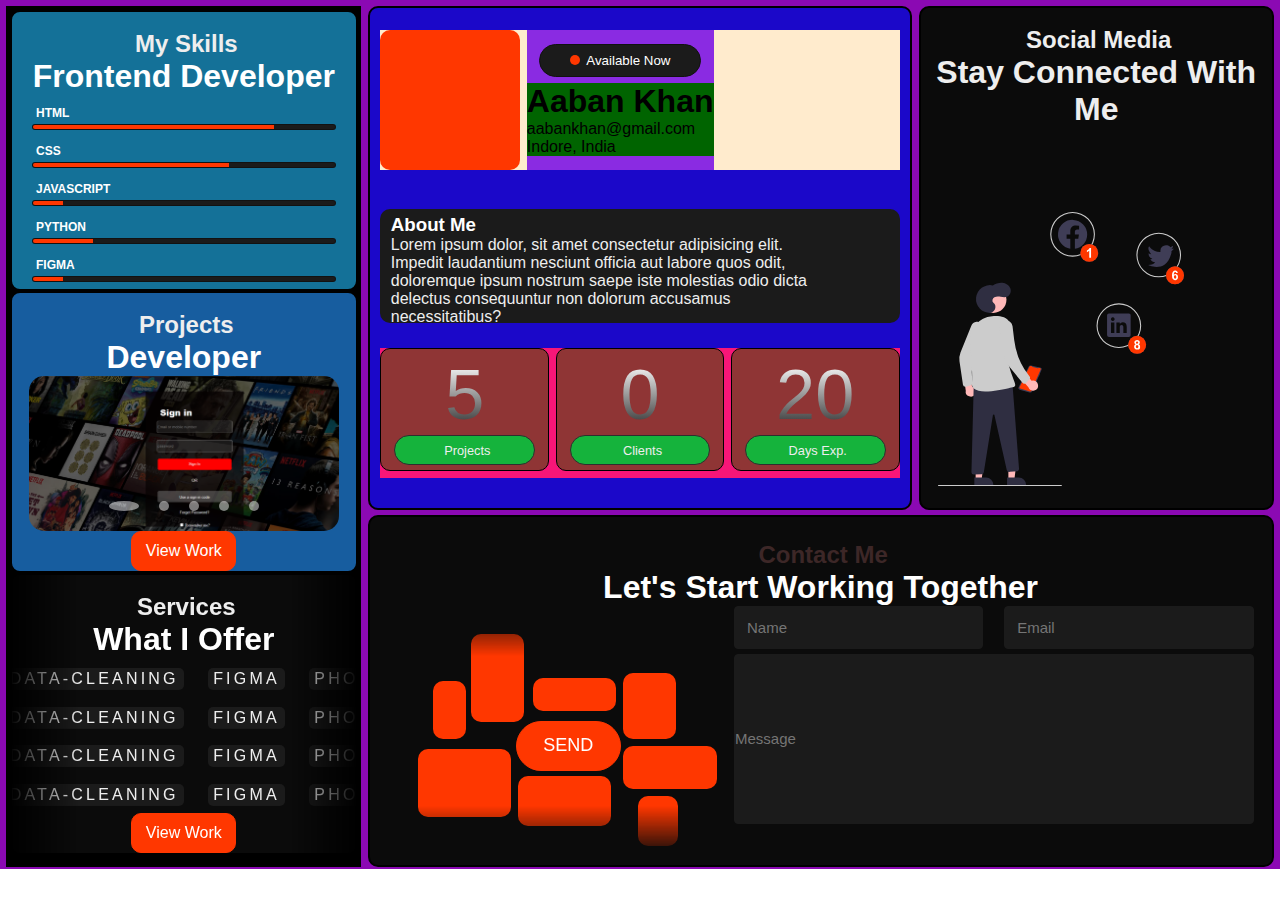
<file: index.html>
<!DOCTYPE html>
<html lang="en">
<head>
    <title>super</title>
    <link rel="stylesheet" href="/cssFiles/style.css">
    <link rel="stylesheet" href="/cssFiles/style2.css">

    <link rel="stylesheet" href="https://cdnjs.cloudflare.com/ajax/libs/font-awesome/6.5.2/css/all.min.css" integrity="sha512-SnH5WK+bZxgPHs44uWIX+LLJAJ9/2PkPKZ5QiAj6Ta86w+fsb2TkcmfRyVX3pBnMFcV7oQPJkl9QevSCWr3W6A==" crossorigin="anonymous" referrerpolicy="no-referrer" />

</head>
<body>
    <div id="container">

        <!--Box 1 formatting start-->

        <div id="box1">

            <div id="myskills">

                <h2 id="skill"><i class="fa-solid fa-layer-group"></i>My Skills</h2>
                <h1 id="skilld">Frontend Developer</h1>

                <div class="bar-wrapper">
                    <li><h4>html</h4>
                        <span class="bar"> <span class="html"></span> </span>
                    </li>

                    <li><h4>css</h4>
                        <span class="bar"> <span class="css"></span> </span>
                    </li>

                    <li><h4>javascript</h4>
                        <span class="bar"> <span class="javascript"></span> </span>
                    </li>

                    <li><h4>python</h4>
                        <span class="bar"> <span class="python"></span> </span>
                    </li>

                    <li><h4>figma</h4>
                        <span class="bar"> <span class="figma"></span> </span>
                    </li>
                </div>
            </div>


            <div id="projects">

                <h2 id="myprojects"><i class="fa-regular fa-folder-open"></i></i>Projects</h2>
                <h1 id="projectsD"> Developer</h1>

            <!-- <div class="imgslider"></div> -->
                        <div class="slider">
            <div class="list">
                <div class="item">
                    <img src="images/form.png" alt="" loading="lazy">
                </div>
                <div class="item">
                    <img src="images/HD-wallpaper-space-battle-explosion-fighters-flag-ships-support-ships.jpg" alt="" loading="lazy">
                </div>
                <div class="item">
                    <img src="images/Starwars.png" alt="" loading="lazy">
                </div>
                <div class="item">
                    <img src="images/table1.png" alt="" loading="lazy">
                </div>
                <div class="item">
                    <img src="images/form.png" alt="" loading="lazy">
                </div>
            </div>

            <!-- Dots for navigation -->
            <ul class="dots">
                <li class="active"></li>
                <li></li>
                <li></li>
                <li></li>
                <li></li>
            </ul>
                        </div>
                   <a href="/htmlFiles/work.html"> <button id="work">View Work</button></a>
            </div>


            <div id="services">
                <h2 id="myservices"><i class="fa-solid fa-chart-line"></i>Services</h2>
                <h1 id="servicesD"> What I Offer</h1>
                
                <div class="scroll" style="--time:20s">
                    <div>
                        <span>HTML</span>
                        <span>CSS</span>
                        <span>JAVASCRIPT</span>
                        <span>PYTHON</span>
                        <span>DATA-CLEANING</span>
                        <span>FIGMA</span>
                        <span>PHOTOSHOP</span>
                        <span>MS-WORD</span>
                    </div>

                    <div>
                        <span>HTML</span>
                        <span>CSS</span>
                        <span>JAVASCRIPT</span>
                        <span>PYTHON</span>
                        <span>DATA-CLEANING</span>
                        <span>FIGMA</span>
                        <span>PHOTOSHOP</span>
                        <span>MS-WORD</span>
                    </div>


                </div>

                <div class="scroll" style="--time:30s">
                    <div>
                        <span>HTML</span>
                        <span>CSS</span>
                        <span>JAVASCRIPT</span>
                        <span>PYTHON</span>
                        <span>DATA-CLEANING</span>
                        <span>FIGMA</span>
                        <span>PHOTOSHOP</span>
                        <span>MS-WORD</span>
                    </div>

                    <div>
                        <span>HTML</span>
                        <span>CSS</span>
                        <span>JAVASCRIPT</span>
                        <span>PYTHON</span>
                        <span>DATA-CLEANING</span>
                        <span>FIGMA</span>
                        <span>PHOTOSHOP</span>
                        <span>MS-WORD</span>
                    </div>


                </div>

                <div class="scroll" style="--time:25s">
                    <div>
                        <span>HTML</span>
                        <span>CSS</span>
                        <span>JAVASCRIPT</span>
                        <span>PYTHON</span>
                        <span>DATA-CLEANING</span>
                        <span>FIGMA</span>
                        <span>PHOTOSHOP</span>
                        <span>MS-WORD</span>
                    </div>

                    <div>
                        <span>HTML</span>
                        <span>CSS</span>
                        <span>JAVASCRIPT</span>
                        <span>PYTHON</span>
                        <span>DATA-CLEANING</span>
                        <span>FIGMA</span>
                        <span>PHOTOSHOP</span>
                        <span>MS-WORD</span>
                    </div>


                </div>

                <div class="scroll" style="--time:40s">
                    <div>
                        <span>HTML</span>
                        <span>CSS</span>
                        <span>JAVASCRIPT</span>
                        <span>PYTHON</span>
                        <span>DATA-CLEANING</span>
                        <span>FIGMA</span>
                        <span>PHOTOSHOP</span>
                        <span>MS-WORD</span>
                    </div>

                    <div>
                        <span>HTML</span>
                        <span>CSS</span>
                        <span>JAVASCRIPT</span>
                        <span>PYTHON</span>
                        <span>DATA-CLEANING</span>
                        <span>FIGMA</span>
                        <span>PHOTOSHOP</span>
                        <span>MS-WORD</span>
                    </div>


                </div>

              <a href="/htmlFiles/work.html"> <button id="work2">View Work</button></a>

            </div>
        
        </div>

        <!--box 1 formatting End-->

                                    <!---->

        <!--BOX 2 FORMATTING START-->
        <div class="box box2">
            <div class="about-us-info">
                
                <div class="about-img">
                    <div id="logo"><i class="fa-solid fa-user"></i></div>
                </div>
    
                <div class="me-info">
                    <button id="box2B">
                        <div id="circle"></div>
                        Available Now
                    </button>
                    <div class="me-info2">
                        <h1 id="me">Aaban Khan</h1>
                        <p id="gmail">aabankhan@gmail.com</p>
                        <p id="addr">Indore, India</p>
                    </div>
                </div>
    
            </div>
    
            <div id="about">
              <h3>About Me</h3>
              <p id="para">
                Lorem ipsum dolor, sit amet consectetur adipisicing elit. Impedit
                laudantium nesciunt officia aut labore quos odit, doloremque ipsum
                nostrum saepe iste molestias odio dicta delectus consequuntur non
                dolorum accusamus necessitatibus?
              </p>
            </div>
    
            <div class="about-show">
    
              <div id="show1">
                
                <div class="text-show">
                    <p class="text">5</p>
                    <i class="fa-solid fa-plus"></i>
                </div>
                <button class="showbtn">
                  <i class="fa-regular fa-folder"></i>Projects
                </button>
              </div>
    
              <div id="show2">
    
                <div class="text-show">
                    <p class="text">0</p>
                    <i class="fa-solid fa-plus"></i>
                </div>
    
                <button class="showbtn">
                  <i class="fa-regular fa-face-smile"></i>Clients
                </button>
              </div>
    
              <div id="show3">
    
                <div class="text-show">
                    <p class="text">20</p>
                    <i class="fa-solid fa-plus" id="plus3"></i>
                </div>
    
                <button class="showbtn">
                  <i class="fa-solid fa-meteor"></i>Days Exp.
                </button>
              </div>
    
            </div>
          </div>

        <!--BOX 2 FORMATTING END-->

                             <!---->

        <!--BOX 3 FORMATTING START-->

        <div id="box3">

            <h2 id="mysocialmedia"><i class="fa-solid fa-share-nodes"></i>Social Media</h2>
            <h1 id="socialmediaD">Stay Connected With Me</h1>

            <img src="/images/socialmedia.svg" alt="social" id="socialmedia">

        </div>
        
        <!--BOX 3 FORMATTING END-->

                                <!---->

        <!--BOX 4 FORMATTING START-->

        <div id="box4">

            <h2 class="center1"><i class="fa-solid fa-user-plus"></i>Contact Me</h2>
            <h1 class="center2">Let's Start Working Together</h1>

            <div class="contact-wrapper">
                <div id="design">

                    <!--design-->

                    <div id="a"></div>
                    <div id="b"></div>
                    <div id="c"></div>
                    <div id="d"></div>
                    <div id="e"></div>
                    <div id="f"></div>
                    <div id="g"></div>
                    <div id="h"></div>

                    <!--design-->

                    <button onclick="myFunction()" id="mainB">Send</button>
                </div>

                <div id="Contact">
                
                <form>
                    <input type="text" placeholder="Name" class="pad1">
                    <input type="text" placeholder="Email" class="pad2">
                    <input type="text" placeholder="Message" class="pad3">
                </form>
                </div>
            </div>
        </div>

        <!--BOX 4 FORMATTING END-->

        </div><!--container end-->
    <!-- <script>
            function myFunction(){
            alert("Your Message is Sucessfully send to Aaban Khan")
            }
    </script> -->
    <script src="/jsFiles/script.js"></script>
</body>
</html>
</file>
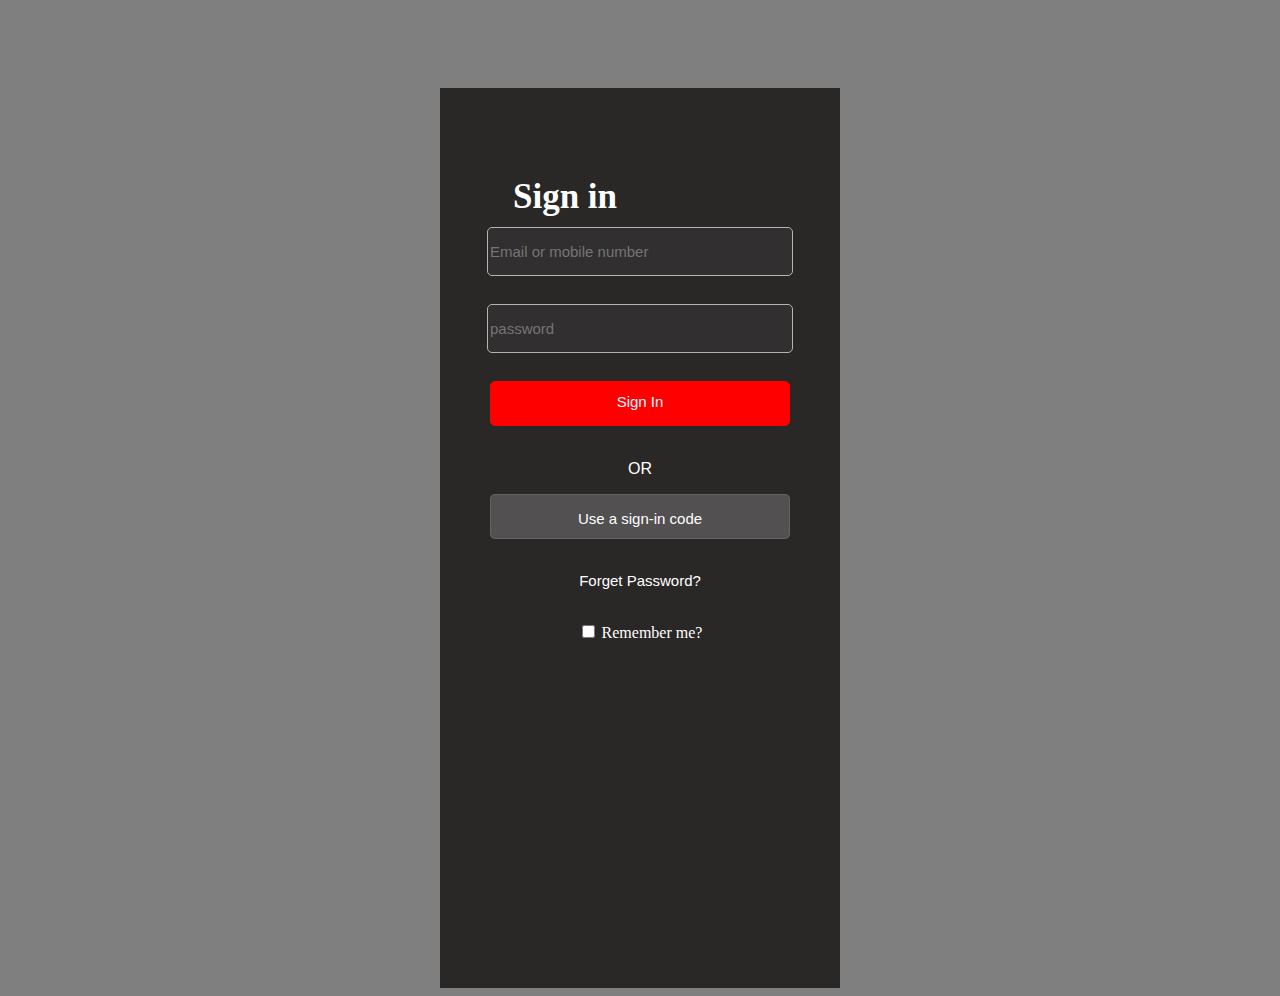
<file: netlix-form.html>
<!DOCTYPE html>
<html lang="en">

<head>
    <meta charset="UTF-8">
    <meta name="viewport" content="width=device-width, initial-scale=1.0">
    <title>NETFLIX-FORM</title>

    <style>
        body {
            /* height: 900px; */
            background: linear-gradient(rgba(0, 0, 0, 0.5), rgba(0, 0, 0, 0.5)), url(https://i.redd.it/zjgs096khv591.jpg);
            color: white;
        }

        h2 {
            padding-top: 60px;
            padding-bottom: 5px;
            margin-bottom: 5px;
            padding-right: 150px;
            font-size: 35px;
            text-align: center;
            font-family: Arial black;
        }

        #bgcolor {
            height: 100vh;
            width: 400px;
            background-color: rgba(5, 1, 1, 0.7);
        }

        .padding1 {
            background-color: rgb(61, 60, 60, 0.4);
            font-size: 15px;
            border: 1px solid rgb(182, 179, 179);
            height: 45px;
            width: 300px;
            color: aliceblue;

            border-radius: 5px;
        }

        .padding2 {
            background-color: rgb(61, 60, 60, 0.4);
            font-size: 15px;
            border: 1px solid rgb(182, 179, 179);
            height: 45px;
            width: 300px;
            color: aliceblue;
            margin-top: 10px;
            border-radius: 5px;
        }

        #red {
            background-color: red;
            height: 45px;
            width: 300px;
            margin-top: 10px;
            color: aliceblue;
            font-size: 15px;
            border: 1px solid red;
            border-radius: 5px;
            padding-bottom: 5px;
        }

        #grey {
            background-color: rgba(121, 121, 121, 0.5);
            height: 45px;
            width: 300px;

            color: white;
            font-size: 15px;
            border: 1px solid rgba(121, 121, 121, 0.5);
            border-radius: 5px;
            padding-top: 5px;
        }

        #size {
            font-size: 15px;
            font-family: Arial, Helvetica, sans-serif;
        }

        p {
            font-family: Arial, Helvetica, sans-serif;
        }

        #parent {
            padding-top: 80px;
            display: flex;
            align-items: center;
            justify-content: center;
            min-height: 90vh;
        }
        form{
            display: flex;
            align-items: center;
            justify-content: center;
            flex-direction: column;
        }
    </style>
</head>

<body>
    <div id="parent">
        <div id="bgcolor">
            <h2>Sign in</h2>
            <form>
                <input type="text" placeholder="Email or mobile number" class="padding1">
                <br>
                <input type="password2" placeholder="password" class="padding2">
                <br>
                <button id="red"> Sign In</button>
                <br>
                <p>OR</p <br>
                <button id="grey">Use a sign-in code</button>
                <br>
                <p id="size">Forget Password?</p>
                <br>
                <label id="form">
                    <input type="checkbox" id="form"> Remember me?
                </label>
                <!--<lable>Remember me</lable>-->
            </form>
        </div>
    </div>
</body>

</html>
</file>
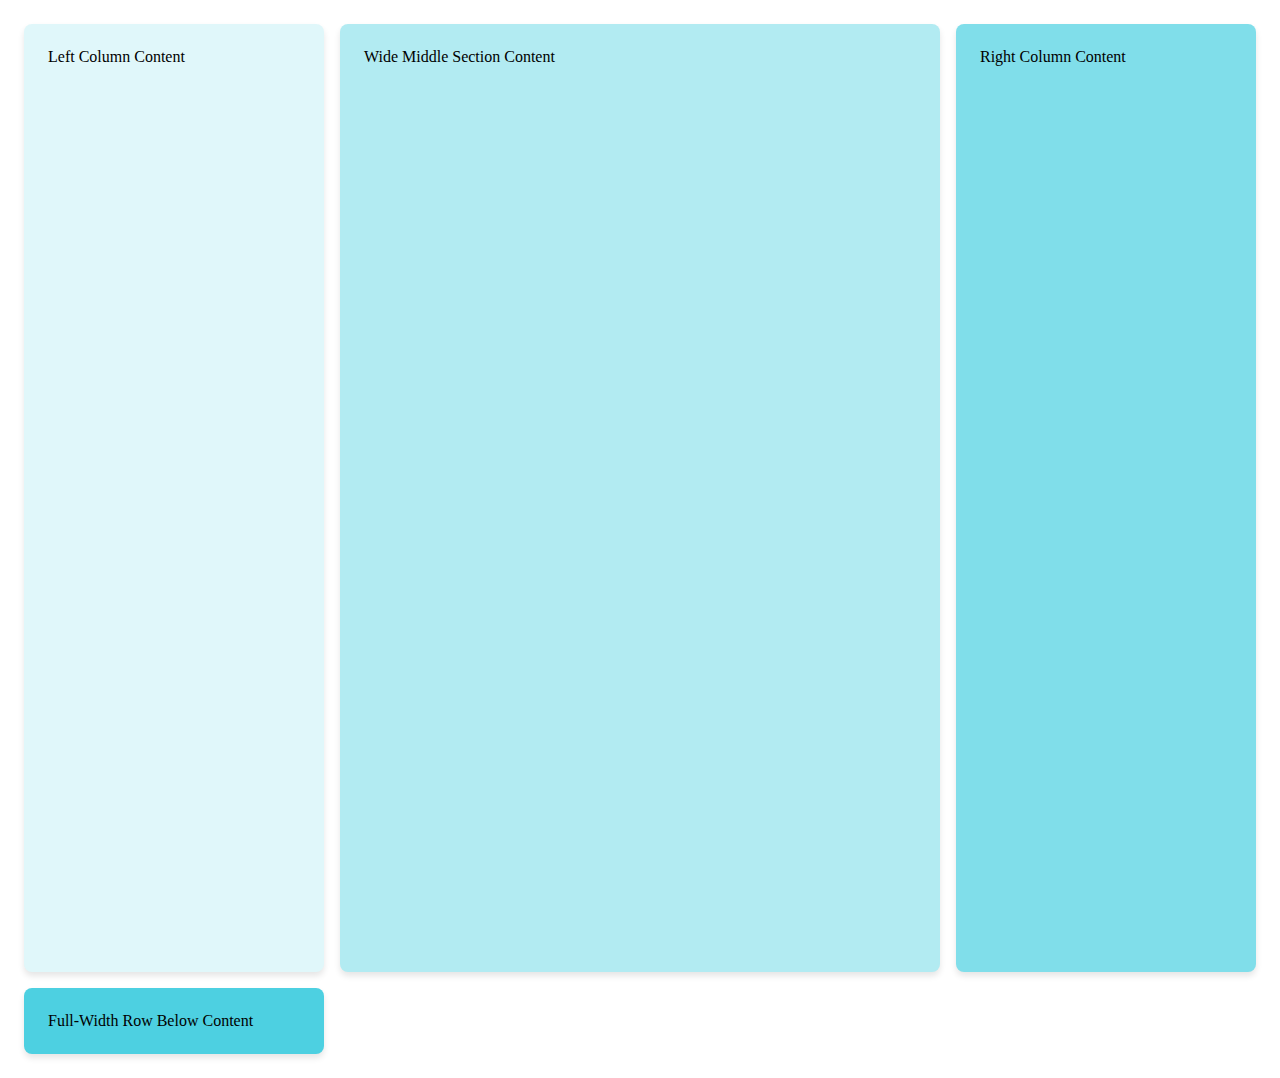
<file: new.html>
<!DOCTYPE html>
<html lang="en">
<head>
    <meta charset="UTF-8">
    <meta name="viewport" content="width=device-width, initial-scale=1.0">
    <title>Responsive Grid Layout</title>
    <style>
        /* Main container styling */
        .container {
            display: grid;
            grid-template-columns: 1fr 2fr 1fr; /* Three columns: wider middle */
            gap: 1rem; /* Space between items */
            padding: 1rem;
        }

        .box {
            padding: 1.5rem;
            background-color: #f2f2f2; /* Customize as needed */
            border-radius: 0.5rem;
            box-shadow: 0 4px 6px rgba(0, 0, 0, 0.1); /* Optional shadow */
        }

        /* Specific box styles for visual differentiation */
        .box1 { background-color: #e0f7fa; 
            height: 100vh;
        } /* Left column */
        .box2 { background-color: #b2ebf2; } /* Middle, wider box */
        .box3 { background-color: #80deea; } /* Right column */
        .box4 { background-color: #4dd0e1; } /* Full-width row at bottom */

        /* Tablet layout adjustments */
        @media (max-width: 992px) {
            .container {
                grid-template-columns: 1fr; /* Switch to single column layout on smaller screens */
                grid-template-areas:
                    "box1"
                    "box2"
                    "box3"
                    "box4";
            }

            .box1, .box2, .box3, .box4 {
                grid-area: auto; /* Ensure each box takes full width in single-column layout */
            }
        }

        /* Mobile layout adjustments */
        @media (max-width: 768px) {
            .container {
                grid-template-columns: 1fr; /* Single column layout */
            }
        }
    </style>
</head>
<body>

    <div class="container">
        <div class="box box1">Left Column Content</div>
        <div class="box box2">Wide Middle Section Content</div>
        <div class="box box3">Right Column Content</div>
        <div class="box box4">Full-Width Row Below Content</div>
    </div>

</body>
</html>
</file>
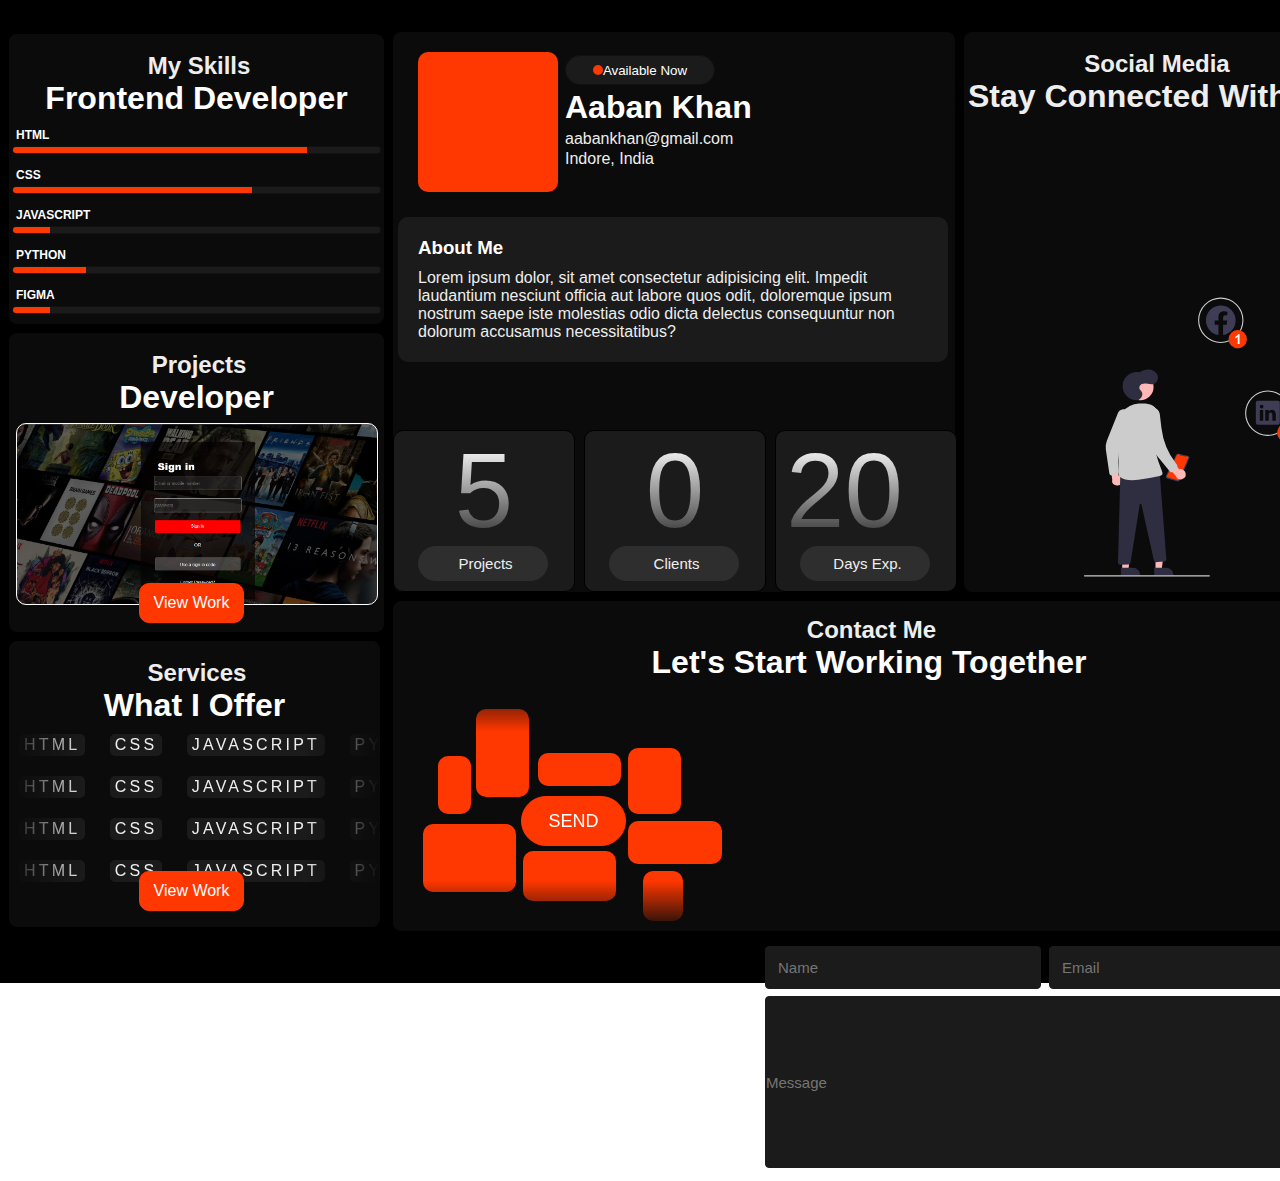
<file: portfolio.html>
<!DOCTYPE html>
<html lang="en">
<head>
    <title>super</title>
    <link rel="stylesheet" href="/cssFiles/portfolio2.css">
    <link rel="stylesheet" href="/cssFiles/portfolio.css">

    <link rel="stylesheet" href="https://cdnjs.cloudflare.com/ajax/libs/font-awesome/6.5.2/css/all.min.css" integrity="sha512-SnH5WK+bZxgPHs44uWIX+LLJAJ9/2PkPKZ5QiAj6Ta86w+fsb2TkcmfRyVX3pBnMFcV7oQPJkl9QevSCWr3W6A==" crossorigin="anonymous" referrerpolicy="no-referrer" />

</head>
<body>
    <div id="container">

        <!--Box 1 formatting start-->

        <div id="box1">

            <div id="myskills">

                <h2 id="skill"><i class="fa-solid fa-layer-group"></i>My Skills</h2>
                <h1 id="skilld">Frontend Developer</h1>

            <li><h4>html</h4>
                <span class="bar"> <span class="html"></span> </span>
            </li>

            <li><h4>css</h4>
                <span class="bar"> <span class="css"></span> </span>
            </li>

            <li><h4>javascript</h4>
                <span class="bar"> <span class="javascript"></span> </span>
            </li>

            <li><h4>python</h4>
                <span class="bar"> <span class="python"></span> </span>
            </li>

            <li><h4>figma</h4>
                <span class="bar"> <span class="figma"></span> </span>
            </li>

            </div>


            <div id="projects">

                <h2 id="myprojects"><i class="fa-regular fa-folder-open"></i></i>Projects</h2>
                <h1 id="projectsD"> Developer</h1>

                <div class="imgslider"></div>

                   <a href="work.html"> <button id="work">View Work</button></a>
            </div>


            <div id="services">
                <h2 id="myservices"><i class="fa-solid fa-chart-line"></i>Services</h2>
                <h1 id="servicesD"> What I Offer</h1>
                
                <div class="scroll" style="--time:20s">
                    <div>
                        <span>HTML</span>
                        <span>CSS</span>
                        <span>JAVASCRIPT</span>
                        <span>PYTHON</span>
                        <span>DATA-CLEANING</span>
                        <span>FIGMA</span>
                        <span>PHOTOSHOP</span>
                        <span>MS-WORD</span>
                    </div>

                    <div>
                        <span>HTML</span>
                        <span>CSS</span>
                        <span>JAVASCRIPT</span>
                        <span>PYTHON</span>
                        <span>DATA-CLEANING</span>
                        <span>FIGMA</span>
                        <span>PHOTOSHOP</span>
                        <span>MS-WORD</span>
                    </div>


                </div>

                <div class="scroll" style="--time:30s">
                    <div>
                        <span>HTML</span>
                        <span>CSS</span>
                        <span>JAVASCRIPT</span>
                        <span>PYTHON</span>
                        <span>DATA-CLEANING</span>
                        <span>FIGMA</span>
                        <span>PHOTOSHOP</span>
                        <span>MS-WORD</span>
                    </div>

                    <div>
                        <span>HTML</span>
                        <span>CSS</span>
                        <span>JAVASCRIPT</span>
                        <span>PYTHON</span>
                        <span>DATA-CLEANING</span>
                        <span>FIGMA</span>
                        <span>PHOTOSHOP</span>
                        <span>MS-WORD</span>
                    </div>


                </div>

                <div class="scroll" style="--time:25s">
                    <div>
                        <span>HTML</span>
                        <span>CSS</span>
                        <span>JAVASCRIPT</span>
                        <span>PYTHON</span>
                        <span>DATA-CLEANING</span>
                        <span>FIGMA</span>
                        <span>PHOTOSHOP</span>
                        <span>MS-WORD</span>
                    </div>

                    <div>
                        <span>HTML</span>
                        <span>CSS</span>
                        <span>JAVASCRIPT</span>
                        <span>PYTHON</span>
                        <span>DATA-CLEANING</span>
                        <span>FIGMA</span>
                        <span>PHOTOSHOP</span>
                        <span>MS-WORD</span>
                    </div>


                </div>

                <div class="scroll" style="--time:40s">
                    <div>
                        <span>HTML</span>
                        <span>CSS</span>
                        <span>JAVASCRIPT</span>
                        <span>PYTHON</span>
                        <span>DATA-CLEANING</span>
                        <span>FIGMA</span>
                        <span>PHOTOSHOP</span>
                        <span>MS-WORD</span>
                    </div>

                    <div>
                        <span>HTML</span>
                        <span>CSS</span>
                        <span>JAVASCRIPT</span>
                        <span>PYTHON</span>
                        <span>DATA-CLEANING</span>
                        <span>FIGMA</span>
                        <span>PHOTOSHOP</span>
                        <span>MS-WORD</span>
                    </div>


                </div>

              <a href="work.html"> <button id="work2">View Work</button></a>

            </div>
        
        </div>

        <!--box 1 formatting End-->

                                    <!---->

        <!--BOX 2 FORMATTING START-->
        <div id="box2">
            <div id="logo"><i class="fa-solid fa-user"></i></div>
            <button id="box2B"><div id="circle"></div>Available Now</button>

            <h1 id="me">Aaban Khan</h1>
            <p id="gmail">aabankhan@gmail.com</p>
            <p id="addr">Indore, India</p>

            <div id="about">
                <h3>About Me</h3>
            <p id="para">Lorem ipsum dolor, sit amet consectetur adipisicing elit. Impedit laudantium nesciunt officia aut labore quos odit, doloremque ipsum nostrum saepe iste molestias odio dicta delectus consequuntur non dolorum accusamus necessitatibus?</p>
            </div>

            <div id="show1"><p class="text">5</p><i class="fa-solid fa-plus"></i><br>
               
                <button class="showbtn"><i class="fa-regular fa-folder"></i>Projects</button>
            </div>

            <div id="show2"><p class="text">0</p><i class="fa-solid fa-plus"></i><br>
               
                <button class="showbtn"><i class="fa-regular fa-face-smile"></i>Clients</button>
            </div>

            <div id="show3"><p class="text3">20</p><i class="fa-solid fa-plus" id="plus3"></i><br>
               
                <button class="showbtn"><i class="fa-solid fa-meteor"></i>Days Exp.</button>
            </div>
        </div>

        <!--BOX 2 FORMATTING END-->

                             <!---->

        <!--BOX 3 FORMATTING START-->

        <div id="box3">

            <h2 id="mysocialmedia"><i class="fa-solid fa-share-nodes"></i>Social Media</h2>
            <h1 id="socialmediaD">Stay Connected With Me</h1>

            <img src="/images/socialmedia.svg" alt="social" id="socialmedia">

        </div>
        
        <!--BOX 3 FORMATTING END-->

                                <!---->

        <!--BOX 4 FORMATTING START-->

        <div id="box4">

            <h2 class="center1"><i class="fa-solid fa-user-plus"></i>Contact Me</h2>
            <h1 class="center2">Let's Start Working Together</h1>

            <div id="design">

                <!--design-->

                <div id="a"></div>
                <div id="b"></div>
                <div id="c"></div>
                <div id="d"></div>
                <div id="e"></div>
                <div id="f"></div>
                <div id="g"></div>
                <div id="h"></div>

                <!--design-->

                <button onclick="myFunction()" id="mainB">Send</button>
            </div>

            <div id="Contact">
              
            <form>
                <input type="text" placeholder="Name" class="pad1">
                <input type="text" placeholder="Email" class="pad2">
                <input type="text" placeholder="Message" class="pad3">
            </form>
            </div>
        </div>

        <!--BOX 4 FORMATTING END-->

        </div><!--container end-->
    <script>
            function myFunction(){
            alert("Your Message is Sucessfully send to Aaban Khan")
            }
    </script>
</body>
</html>
</file>
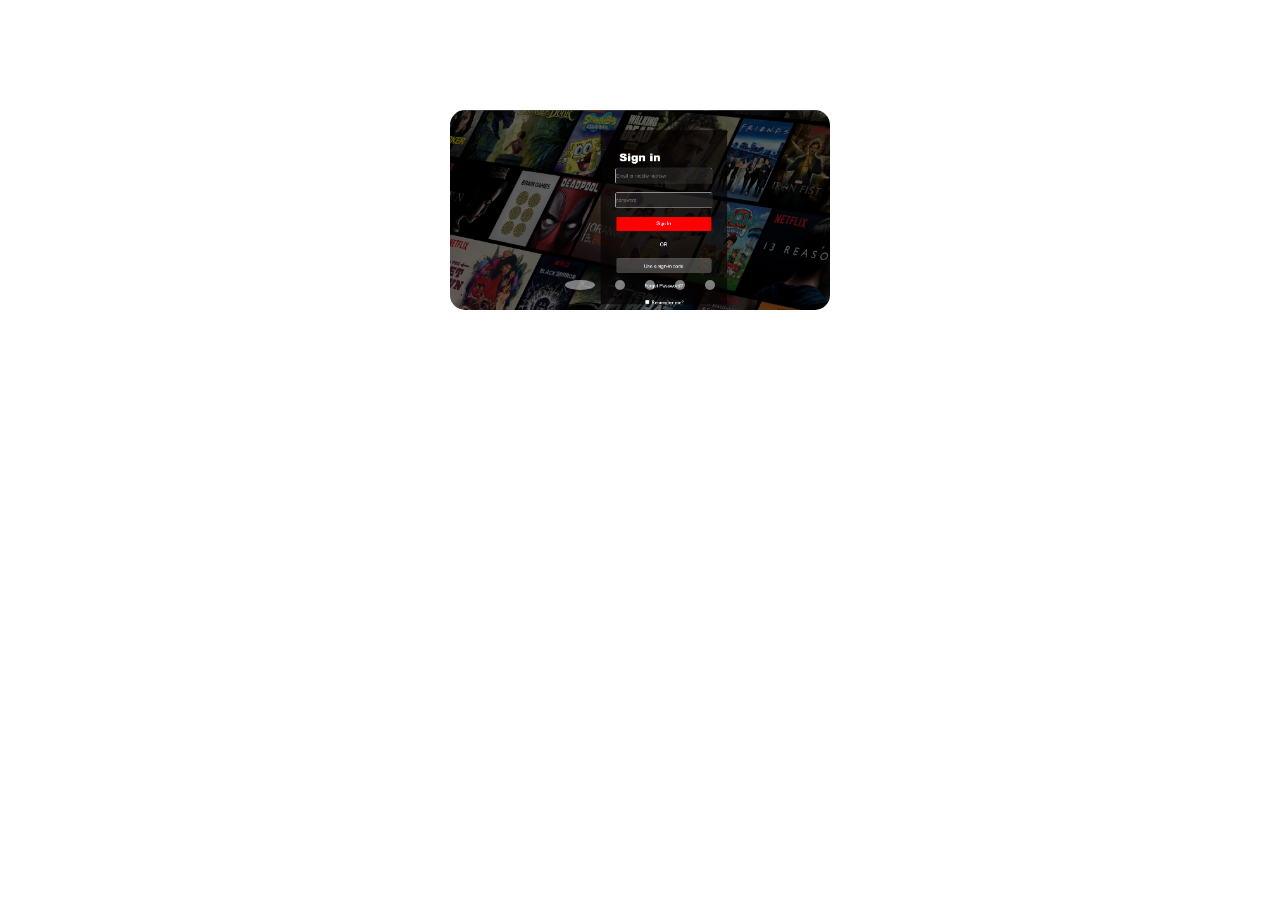
<file: something.html>
<!DOCTYPE html>
<html lang="en">
<head>
    <meta charset="UTF-8">
    <meta name="viewport" content="width=device-width, initial-scale=1.0">
    <title>Image Slider</title>
    <style>
        .slider {
            width: 380px;
            max-width: 100%;
            height: 200px;
            border-radius: 15px;
            margin: 110px auto 0 auto;
            position: relative;
            overflow: hidden;
        }

        .list {
            position: absolute;
            width: max-content;
            height: 100%;
            left: 0;
            top: 0;
            display: flex;
            transition: 1s;
        }

        .list img {
            width: 100%;
            /* max-width: 450px; */
            height: 100%;
            object-fit: cover;
        }

        .dots {
            position: absolute;
            bottom: 10px;
            left: 0;
            color: #fff;
            width: 100%;
            margin: 0;
            padding: 0;
            display: flex;
            justify-content: center;
        }

        .dots li {
            list-style: none;
            width: 10px;
            height: 10px;
            background-color: #ffffff7a;
            margin: 10px;
            border-radius: 50%;
            transition: 0.3s;
        }

        .dots li.active {
            width: 30px;
        }

        @media only screen and (max-width: 1024px) {
            .slider {
                margin: 50px auto 0 auto;
            }
        }

        @media only screen and (max-width: 768px) {
            .slider {
                height: 250px;
            }
        }

        @media only screen and (max-width: 480px) {
            .slider {
                height: 200px;
            }
        }
    </style>
</head>
<body>
    <!-- <div id="column1" class="block"> -->
        <div class="slider">
            <div class="list">
                <div class="item">
                    <img src="images/form.png" alt="" loading="lazy">
                </div>
                <div class="item">
                    <img src="images/HD-wallpaper-space-battle-explosion-fighters-flag-ships-support-ships.jpg" alt="" loading="lazy">
                </div>
                <div class="item">
                    <img src="images/Starwars.png" alt="" loading="lazy">
                </div>
                <div class="item">
                    <img src="images/table1.png" alt="" loading="lazy">
                </div>
                <div class="item">
                    <img src="images/form.png" alt="" loading="lazy">
                </div>
            </div>

            <!-- Dots for navigation -->
            <ul class="dots">
                <li class="active"></li>
                <li></li>
                <li></li>
                <li></li>
                <li></li>
            </ul>
        </div>
    <!-- </div> -->
    <script>
        document.addEventListener("DOMContentLoaded", () => {
            const list = document.querySelector('.slider .list');
            const items = document.querySelectorAll('.slider .list .item');
            const dots = document.querySelectorAll('.slider .dots li');

            let active = 0;
            const lengthItems = items.length;

            // Function to move the slider to the next item
            function showNextSlide() {
                active = (active + 1) % lengthItems;
                reloadSlider();
            }

            // Function to reload the slider position based on the active item
            function reloadSlider() {
                const offsetLeft = items[active].offsetLeft;
                list.style.left = -offsetLeft + 'px';

                // Update active dot
                document.querySelector('.slider .dots li.active').classList.remove('active');
                dots[active].classList.add('active');
            }

            // Set up an interval for automatic sliding
            setInterval(showNextSlide, 3000);

            // Add click events for dots
            dots.forEach((dot, index) => {
                dot.addEventListener('click', () => {
                    active = index;
                    reloadSlider();
                });
            });
        });
    </script>
</body>
</html>
</file>
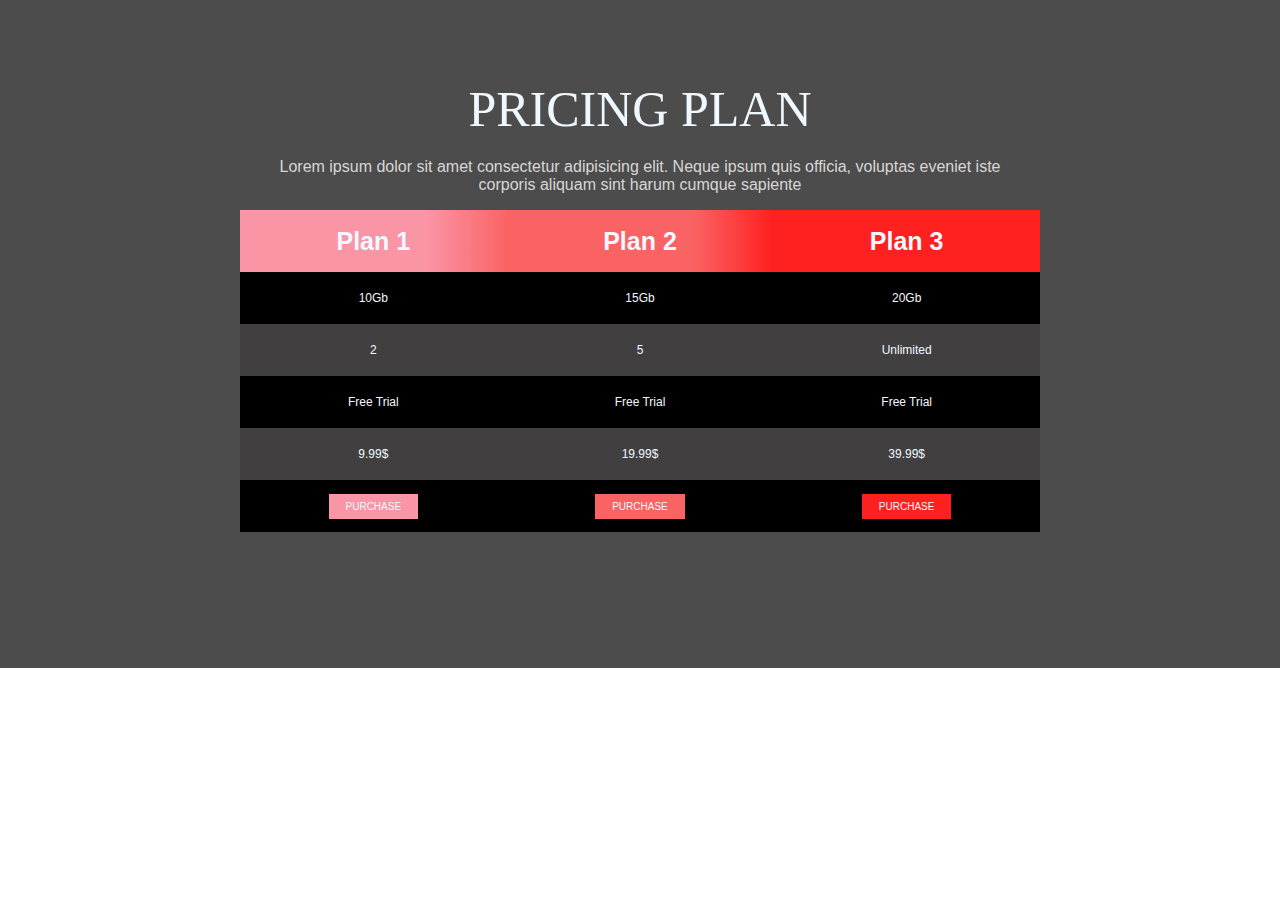
<file: table.html>
<!DOCTYPE html>
<html>
<head>
    <title> stylish tabel</title>

    <link rel="stylesheet" href="/cssFiles/tabel.css">

</head>

<body>
   
    <p id="h1"> PRICING PLAN</p>

    <p id="p1"> Lorem ipsum dolor sit amet consectetur adipisicing elit. Neque ipsum quis officia, voluptas eveniet iste <br>
    corporis aliquam sint harum cumque sapiente</p>

    
        <div id="hiddenText">
    <table id="trans">
        <tr>
            <th class="pinkimp"  id="padding1">Plan 1</th>
            <th class="dpinkimp"  id="padding2">Plan 2</th>
            <th class="redimp"  id="padding3">Plan 3</th>
        </tr>

        <tr class="black">
            <td>10Gb</td>
            <td>15Gb</td>
            <td>20Gb</td>
        </tr>
        <tr class="grey">
            <td>2</td>
            <td>5</d>
            <td>Unlimited</td>
        </tr>
        <tr class="black">
            <td>Free Trial</td>
            <td>Free Trial</td>
            <td>Free Trial</td>
        </tr>
        <tr class="grey">
            <td>9.99$</td>
            <td>19.99$</td>
            <td>39.99$</td>
        </tr>
        <tr class="black">
            <td><button class="pink">PURCHASE</button></td>
            <td><button class="dpink">PURCHASE</button></td>
            <td><button class="red">PURCHASE</button></td>
        </tr>
    </table>

    </div>
</body>
</html>
</file>
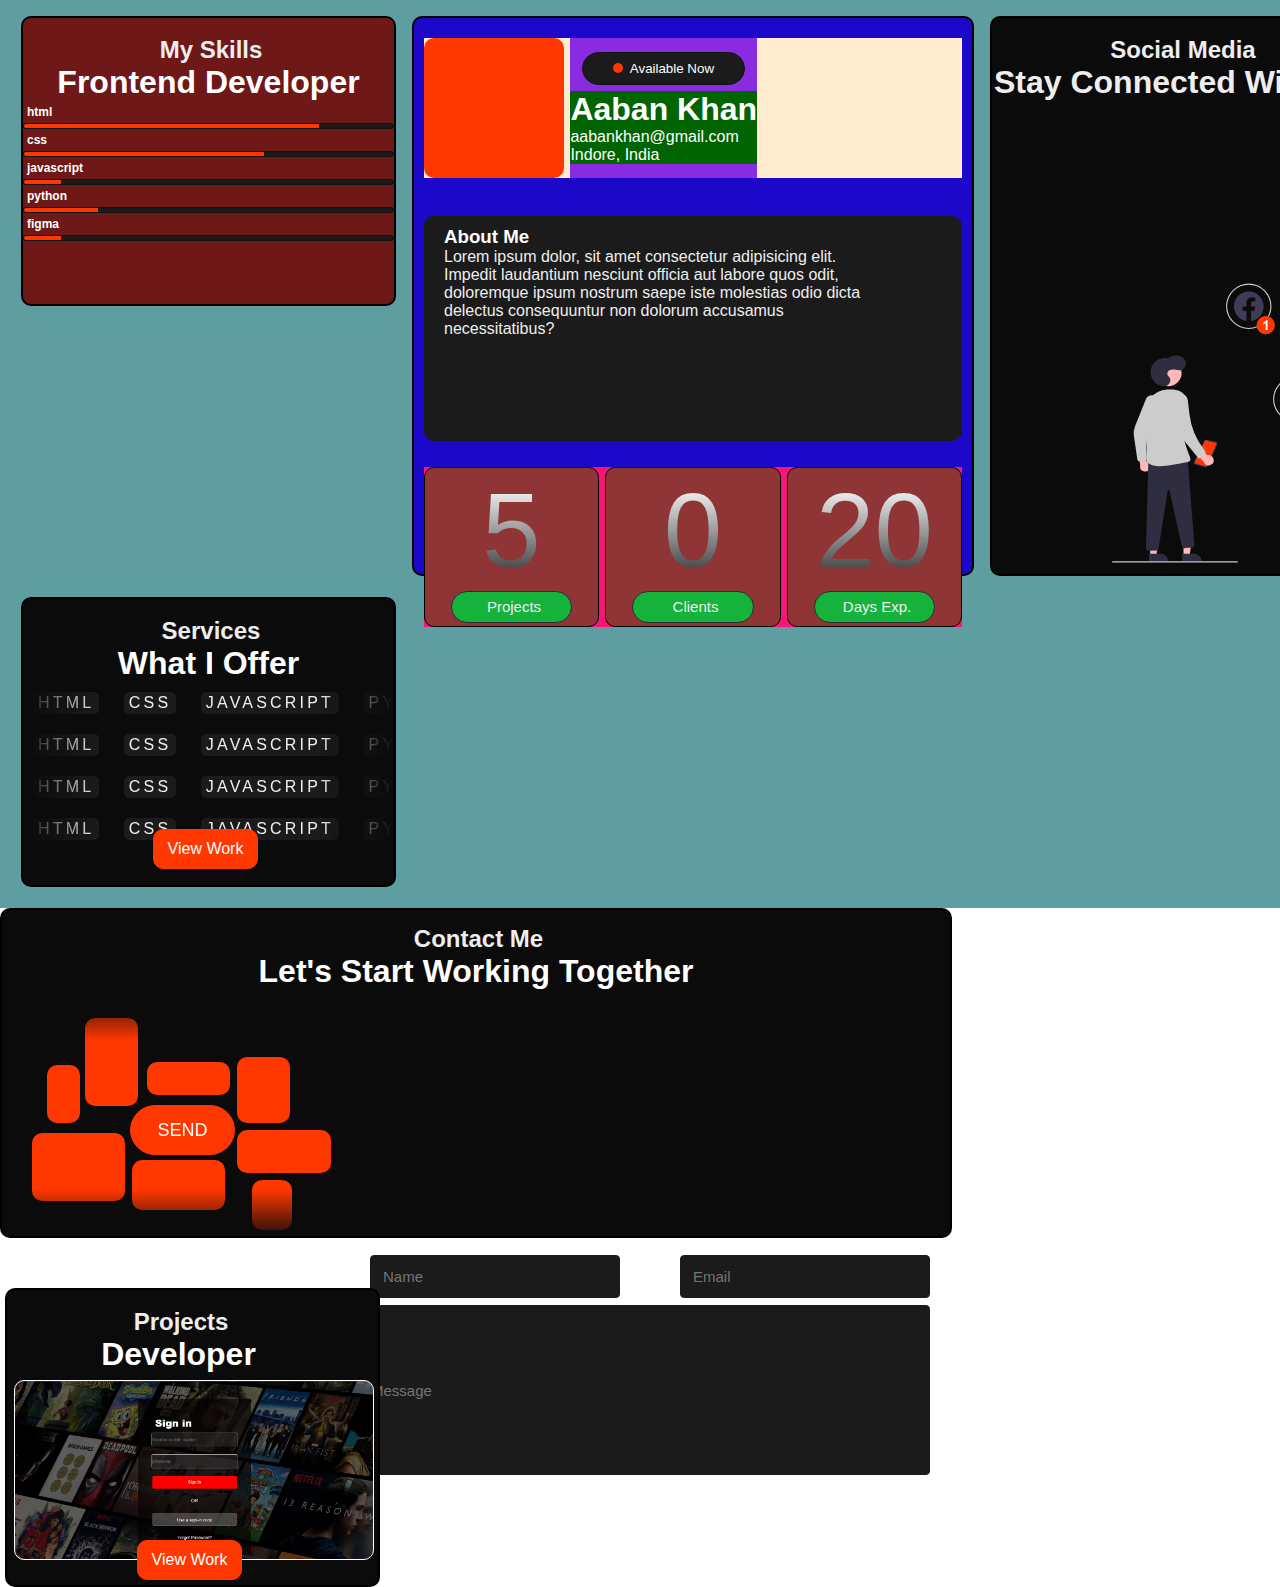
<file: try.html>
<!DOCTYPE html>
<html lang="en">
  <head>
    <meta charset="UTF-8" />
    <meta name="viewport" content="width=device-width, initial-scale=1.0" />
    <title>Responsive Grid Layout</title>
    <link rel="stylesheet" href="/cssFiles/try.css" />
    <link rel="stylesheet" href="/cssFiles/portfolio2.css">

    <link rel="stylesheet" href="https://cdnjs.cloudflare.com/ajax/libs/font-awesome/6.6.0/css/all.min.css" integrity="sha512-Kc323vGBEqzTmouAECnVceyQqyqdsSiqLQISBL29aUW4U/M7pSPA/gEUZQqv1cwx4OnYxTxve5UMg5GT6L4JJg==" crossorigin="anonymous" referrerpolicy="no-referrer" />
  </head>
  <body>
    <div class="container">
      <div class="box box1">
        <h2 id="skill"><i class="fa-solid fa-layer-group"></i>My Skills</h2>
        <h1 id="skilld">Frontend Developer</h1>

        <li>
          <h4>html</h4>
          <span class="bar"> <span class="html"></span> </span>
        </li>

        <li>
          <h4>css</h4>
          <span class="bar"> <span class="css"></span> </span>
        </li>

        <li>
          <h4>javascript</h4>
          <span class="bar"> <span class="javascript"></span> </span>
        </li>

        <li>
          <h4>python</h4>
          <span class="bar"> <span class="python"></span> </span>
        </li>

        <li>
          <h4>figma</h4>
          <span class="bar"> <span class="figma"></span> </span>
        </li>
      </div>

      <div class="box box2">
        <div class="about-us-info">
            
            <div class="about-img">
                <div id="logo"><i class="fa-solid fa-user"></i></div>
            </div>

            <div class="me-info">
                <button id="box2B">
                    <div id="circle"></div>
                    Available Now
                </button>
                <div class="me-info2">
                    <h1 id="me">Aaban Khan</h1>
                    <p id="gmail">aabankhan@gmail.com</p>
                    <p id="addr">Indore, India</p>
                </div>
            </div>

        </div>

        <div id="about">
          <h3>About Me</h3>
          <p id="para">
            Lorem ipsum dolor, sit amet consectetur adipisicing elit. Impedit
            laudantium nesciunt officia aut labore quos odit, doloremque ipsum
            nostrum saepe iste molestias odio dicta delectus consequuntur non
            dolorum accusamus necessitatibus?
          </p>
        </div>

        <div class="about-show">

          <div id="show1">
            
            <div class="text-show">
                <p class="text">5</p>
                <i class="fa-solid fa-plus"></i>
            </div>
            <button class="showbtn">
              <i class="fa-regular fa-folder"></i>Projects
            </button>
          </div>

          <div id="show2">

            <div class="text-show">
                <p class="text">0</p>
                <i class="fa-solid fa-plus"></i>
            </div>

            <button class="showbtn">
              <i class="fa-regular fa-face-smile"></i>Clients
            </button>
          </div>

          <div id="show3">

            <div class="text-show">
                <p class="text">20</p>
                <i class="fa-solid fa-plus" id="plus3"></i>
            </div>

            <button class="showbtn">
              <i class="fa-solid fa-meteor"></i>Days Exp.
            </button>
          </div>

        </div>
      </div>
      <div class="box box3">

            <h2 id="mysocialmedia"><i class="fa-solid fa-share-nodes"></i>Social Media</h2>
            <h1 id="socialmediaD">Stay Connected With Me</h1>

            <img src="/images/socialmedia.svg" alt="social" id="socialmedia">

      </div>

      <div class="box box4">
            <h2 id="myservices"><i class="fa-solid fa-chart-line"></i>Services</h2>
            <h1 id="servicesD"> What I Offer</h1>
            
            <div class="scroll" style="--time:20s">
                <div>
                    <span>HTML</span>
                    <span>CSS</span>
                    <span>JAVASCRIPT</span>
                    <span>PYTHON</span>
                    <span>DATA-CLEANING</span>
                    <span>FIGMA</span>
                    <span>PHOTOSHOP</span>
                    <span>MS-WORD</span>
                </div>

                <div>
                    <span>HTML</span>
                    <span>CSS</span>
                    <span>JAVASCRIPT</span>
                    <span>PYTHON</span>
                    <span>DATA-CLEANING</span>
                    <span>FIGMA</span>
                    <span>PHOTOSHOP</span>
                    <span>MS-WORD</span>
                </div>


            </div>

            <div class="scroll" style="--time:30s">
                <div>
                    <span>HTML</span>
                    <span>CSS</span>
                    <span>JAVASCRIPT</span>
                    <span>PYTHON</span>
                    <span>DATA-CLEANING</span>
                    <span>FIGMA</span>
                    <span>PHOTOSHOP</span>
                    <span>MS-WORD</span>
                </div>

                <div>
                    <span>HTML</span>
                    <span>CSS</span>
                    <span>JAVASCRIPT</span>
                    <span>PYTHON</span>
                    <span>DATA-CLEANING</span>
                    <span>FIGMA</span>
                    <span>PHOTOSHOP</span>
                    <span>MS-WORD</span>
                </div>


            </div>

            <div class="scroll" style="--time:25s">
                <div>
                    <span>HTML</span>
                    <span>CSS</span>
                    <span>JAVASCRIPT</span>
                    <span>PYTHON</span>
                    <span>DATA-CLEANING</span>
                    <span>FIGMA</span>
                    <span>PHOTOSHOP</span>
                    <span>MS-WORD</span>
                </div>

                <div>
                    <span>HTML</span>
                    <span>CSS</span>
                    <span>JAVASCRIPT</span>
                    <span>PYTHON</span>
                    <span>DATA-CLEANING</span>
                    <span>FIGMA</span>
                    <span>PHOTOSHOP</span>
                    <span>MS-WORD</span>
                </div>


            </div>

            <div class="scroll" style="--time:40s">
                <div>
                    <span>HTML</span>
                    <span>CSS</span>
                    <span>JAVASCRIPT</span>
                    <span>PYTHON</span>
                    <span>DATA-CLEANING</span>
                    <span>FIGMA</span>
                    <span>PHOTOSHOP</span>
                    <span>MS-WORD</span>
                </div>

                <div>
                    <span>HTML</span>
                    <span>CSS</span>
                    <span>JAVASCRIPT</span>
                    <span>PYTHON</span>
                    <span>DATA-CLEANING</span>
                    <span>FIGMA</span>
                    <span>PHOTOSHOP</span>
                    <span>MS-WORD</span>
                </div>


            </div>

          <a href="work.html"> <button id="work2">View Work</button></a>

        </div>

      </div>
      <div class="box box5">
            <h2 class="center1"><i class="fa-solid fa-user-plus"></i>Contact Me</h2>
            <h1 class="center2">Let's Start Working Together</h1>

            <div id="design">

                <!--design-->

                <div id="a"></div>
                <div id="b"></div>
                <div id="c"></div>
                <div id="d"></div>
                <div id="e"></div>
                <div id="f"></div>
                <div id="g"></div>
                <div id="h"></div>

                <!--design-->

                <button onclick="myFunction()" id="mainB">Send</button>
            </div>

            <div id="Contact">
              
            <form>
                <input type="text" placeholder="Name" class="pad1">
                <input type="text" placeholder="Email" class="pad2">
                <input type="text" placeholder="Message" class="pad3">
            </form>
            </div>

      </div>
      <div class="box box6">

            <h2 id="myprojects"><i class="fa-regular fa-folder-open"></i></i>Projects</h2>
            <h1 id="projectsD"> Developer</h1>

            <div class="imgslider"></div>

               <a href="work.html"> <button id="work">View Work</button></a>

      </div>
    </div>
  </body>
</html>
</file>
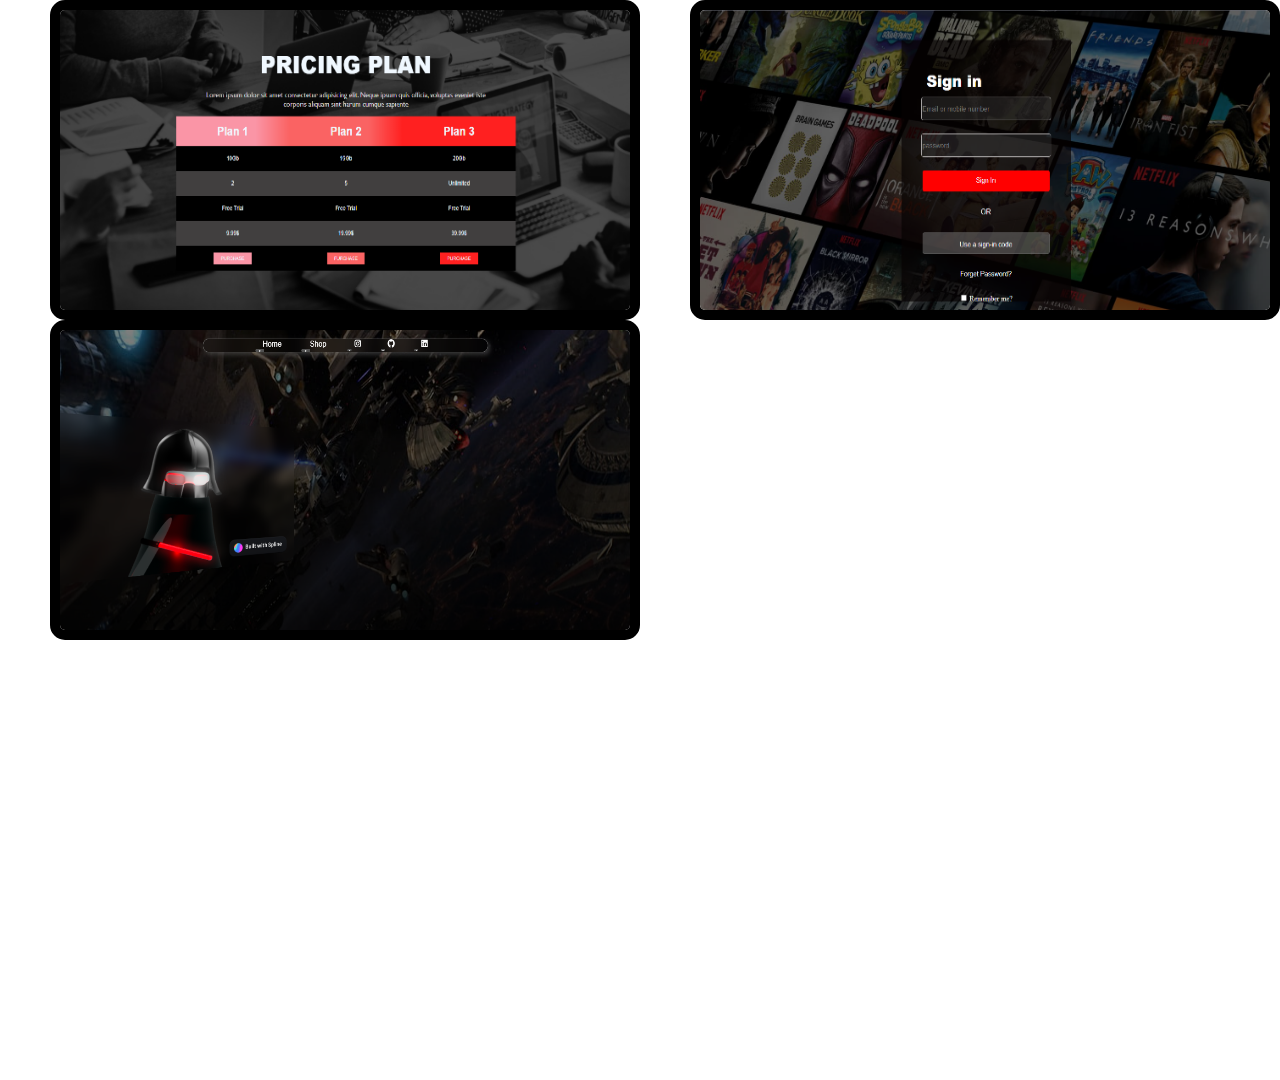
<file: work.html>
<!DOCTYPE html>
<html>
<head>
    <title>Work</title>
    <link rel="stylesheet" href="/cssFiles/work.css">
</head>
<body>
    <div id="work">
        <div id="page1">
            <a href="table.html"><img src="/images/table1.png"></a>
        </div>
        <div id="page2">
            <a href="netlix-form.html"><img src="/images/form.png"></a>
        </div>
        <div id="page3">
            <a href="starwars.html"><img src="/images/Starwars.png"></a>
        </div>
    </div>
</body>
</html>
</file>
<file: cssFiles/style.css>
*{
    margin: 0%;
    padding: 0%;
    font-family:sans-serif;
    box-sizing: border-box;
}
html,body{
    height: 100%;
    width: 100%;
}
#container{
    width: 100%;
    height: auto;
    display: grid;
    grid-template-columns: 28% auto 28%;
    grid-gap: 0.5%;
    padding: 0.5%;
    background-color: #8b09b3;
}

/* BOX 1 FORMATTING START */

#box1{
    height:fit-content;
    width: 100%;
    height: 100%;
    background-color:#000;
    border: 2px solid black;
    padding: 0.4%;
    grid-row-start: 1;
    grid-row-end: 3;
    /* margin: 30px 0 10px 0; */
}

#myskills{
    width: 100%;
    height: 33%;
    /* margin: 0px 0px 5px 5px; */
    background-color:#147198;
    color: #fff;
    display: flex;
    align-items: center;
    justify-content: center;
    flex-direction: column;
    border: 2px solid black;
    position: relative;
    border-radius: 10px;
    /* box-shadow: 10px 20px 30px #ff3700; */
    list-style: none;
}
.bar-wrapper{
    width: 90%;
    height: fit-content;
}
#skill{
    color:#eeeeee;
    margin-top: 18px;
    text-align: center;
}

.fa-layer-group{
    color: #ff3700;
    margin: 3px 5px 0 0;
    font-size: 18px;
}

#skilld{
    text-align: center;
}

#myskills h4{
    margin: 4px;
    font-size: 12px;
}

#myskills li{
    text-transform: uppercase;
    margin:4px 0;
    padding: 3px;
}

.bar{
    background: #1b1b1b;
    display: block;
    height: 6px;
    border: 1px solid rgba(0,0,0,0.3);
    border-radius: 7px;
    overflow: hidden;
}

.bar span{
    height: 6px;
    float: left;
    background: #ff3700;
}

.html{
    width:80%;
    animation:html 3s;
}

.css{
    width:65%;
    animation:css 3s;
}

.javascript{
    width:10%;
    animation:javascript 3s;
}

.python{
    width:20%;
    animation:python 3s;
}

.figma{
    width:10%;
    animation:figma 3s;
}

@keyframes html{
    0%{
        width:0%;
    }
    100%{
        width:80%;
    }
}

@keyframes css{
    0%{
        width:0%;
    }
    100%{
        width:65%;
    }
}

@keyframes javascript{
    0%{
        width:0%;
    }
    100%{
        width:10%;
    }
}

@keyframes python{
    0%{
        width:0%;
    }
    100%{
        width:20%;
    }
}

@keyframes figma{
    0%{
        width:0%;
    }
    100%{
        width:10%;
    }
}

#projects{
    width: 100%;
    height: 33%;
    /* margin: 5px 0px 5px 5px; */
    background-color: #175d9f;
    border: 2px solid black;
    border-radius: 10px;
    color:#fff;
    position: relative;
    display: flex;
    align-items: center;
    justify-content: center;
    flex-direction: column;
   /* box-shadow: 10px 20px 30px #ff3700; */
}

#myprojects{
    color:#eeeeee;
    margin-top: 18px;
    text-align: center;
}

.fa-folder-open{
    color: #ff3700;
    margin: 2px 5px 0 0;
    font-size: 18px;
}

#projectsD{
    text-align: center;
}

.slider {
    width: 90%;
    max-width: 100%;
    height: 60%; /* Adjusts based on viewport height */
    border-radius: 15px;
    position: relative;
    overflow: hidden;
}

.list {
    position: absolute;
    width: max-content;
    height: 100%;
    left: 0;
    top: 0;
    display: flex;
    transition: 1s;
}

.list img {
    width: 100%;
    height: 100%;
    object-fit: contain; /* Ensures the image fills the container proportionally */
}

.dots {
    position: absolute;
    bottom: 10px;
    left: 0;
    color: #fff;
    width: 100%;
    margin: 0;
    padding: 0;
    display: flex;
    justify-content: center;
}

.dots li {
    list-style: none;
    width: 10px;
    height: 10px;
    background-color: #ffffff7a;
    margin: 10px;
    border-radius: 50%;
    transition: 0.3s;
}

.dots li.active {
    width: 30px;
}

#work{
    background-color: #ff3700;
    color: #fff;
    font-size: 16px;
    font-weight: 690px;
    width: 105px;
    height: 40px;
    border-radius: 10px;
    border: 1px solid #ff3700;
    /* position: absolute;
    top: 230px;
    left: 130px; */
}

#work:hover{
    cursor: pointer;
}

#work:active{
    border: 2px solid #fff;
}

#services{
    width: 100%;
    height: 33%;
    position: relative;
    /* margin: 5px 0px 5px 5px; */
    background-color: #0b0b0b;
    color: #fff;
    border: 2px solid black;
    border-radius: 10px;
    /* box-sizing: border-box; */
    flex-direction: column;
    display: flex;
    align-items: center;
    justify-content: center;
    overflow: hidden;
    -webkit-mask-image:
        linear-gradient(90deg, transparent, #fff 20%, #fff 80%, transparent);
    /* box-shadow: 10px 20px 30px #ff3700; */
}

#myservices{
    color:#eeeeee;
    margin-top: 18px;
    text-align: center;
}

.fa-chart-line{
    color: #ff3700;
    margin: 3px 5px 0 0;
    font-size: 18px;
}

#servicesD{
    text-align: center;
}

.scroll{
    position: relative;
    display: flex;
    width: 100vw;
    overflow: hidden;
    -webkit-mask-image:
        linear-gradient(360deg, transparent, #fff 20%, #fff 80%, transparent);
}

.scroll div{
    white-space: nowrap;
    animation: scroll var(--time) linear infinite;
    animation-delay: calc(var(--time)*-1);
}

.scroll div:nth-child(2){
    animation: scroll2 var(--time) linear infinite;
    animation-delay: calc(var(--time)/-2);
}

@keyframes scroll{
    0%{
        transform: translateX(100%);
    }
    100%{
        transform: translateX(-100%);
    }
}

@keyframes scroll2{
    0%{
        transform: translateX(0);
    }
    100%{
        transform: translateX(-200%);
    }
}

.scroll div span{
    display: inline-flex;
    margin: 10px;
    letter-spacing: 0.2em;
    background-color: #1b1b1b;
    color: #eeeeee;
    padding: 2px 5px;
    border-radius: 5px;
}

#work2{
    background-color: #ff3700;
    color: #fff;
    font-size: 16px;
    font-weight: 690px;
    width: 105px;
    height: 40px;
    border-radius: 10px;
    border: 1px solid #ff3700;
    /* position: absolute;
    top: 230px;
    left: 130px; */
}

#work2:hover{
    cursor: pointer;
}

#work2:active{
    border: 1px solid #fff;
}

/* BOX 1 FORMATTING END */

                        /*  */

/* ABOUT FORMATTING START */

.box2{
    height: 100%;
    /* max-height: 90vh; */
    width: 100%;
    background-color: #1b08c9;
    border: 2px solid black;
    border-radius: 10px;
    grid-row-start: 1;
    grid-row-end: 1.5;
    /* margin-top: 30px; */
    /* position: static; */
    padding: 4% 2%;
    /* box-shadow: 10px 20px 30px #ff3700; */
}

.about-us-info{
    display: flex;
    gap: 0.5vw;
    background-color: blanchedalmond;
}

#logo{
    width: 140px;
    height: 140px;
    background-color:#ff3700;
    /* margin: 20px 0 0 25px; */
    display: flex;
    justify-content:center;
    align-items: end;
    border-radius: 10px;
}

.fa-user{
    font-size: 125px;
    background-image: linear-gradient(to bottom,#fff 10%, #ff3700);
    -webkit-text-fill-color: transparent; 
    -webkit-background-clip: text; 
}

.me-info{
    display: flex;
    align-items: center;
    justify-content: center;
    flex-direction: column;
    /* text-align: left; */
    background-color: blueviolet;
    /* line-height: 0.1vw; */
    
}
.me-info2{
    background-color: darkgreen;
}

#box2B{
    /* height: 30px;
    width: 150px; */
    color: #fff;
    /* text-align: center; */
    padding: 8px 30px;
    margin-bottom: 0.5vw;
    /* background-color: #111; */
    background-color:#1b1b1b;
    border: 1px solid #111;
    border-radius: 20px;
    display: flex;
    justify-content: center;
    align-items: center;
    gap: 0.5vw;
    /* position: absolute;
    top: 55px;
    left: 565px; */
}

#circle{
    width:10px;
    height: 10px;
    background-color: #ff3700;
    border-radius: 50%;
}

#about{
    width: fit-content;
    height: 25%;
    color: #fff;
    /* background-color: #111; */
    background-color:#1b1b1b;
    border-radius: 10px;
    padding: 1% 2%;
    margin-top: 3vw;
    /* position: relative;
    left: 5px;
    right: 5px;
    top:25px; */
}

#para{
    /* margin-top:10px; */
    width: 90%;
    color: rgb(238, 238, 238);
}

.about-show{
    width: 100%;
    min-height: 130px;
    background-color: #f71678;
    display: flex;
    gap: 0.5vw;
    margin-top: 2vw;
}

#show1,#show2,#show3{
    width: 33%;
    height: 100%;
    background-color:#8f3535;
    border: 1px solid black;
    border-radius: 10px;
    /* text-align: center; */
    /* position: absolute;
    top: 430px; */
    font-size: 2vw;
    display: flex;
    align-items: center;
    justify-content: center;
    flex-direction: column;
    padding: 1%;
    /* padding: 2vw 2vw; */
    /* display: block; */
    /* color: linear-gradient(to right, #fa6363 70%, #ff2020); */
}
.text-show{
    display: flex;
    align-items: center;
    justify-content: center;
}
.fa-plus{
    color: #ff3700;  
    /* position: absolute;
    top:40px;
    left: 125px; */
    animation-name:plus;
    animation-duration:2s;
    animation-iteration-count:1;
}

@keyframes plus{
    0%{
        opacity:0%;
    }
    100%{
        opacity: 100%;
    }
}

.fa-folder{
    color: #ff3700;
    margin:0 5px 0 0;
}

.fa-face-smile{
    color: #ff3700;
    margin:0 5px 0 0;
}

.fa-meteor{
    color: #ff3700;
    margin:0 5px 0 0;
}

.text{
    font-size: 5.5vw;
    font-weight: 530;
    background-image: linear-gradient(to bottom, #fff 10%, #1b1b1b);
    -webkit-text-fill-color: transparent; 
    -webkit-background-clip: text; 
}

.showbtn{
    height: 3%;
    width: 90%;
    padding: 0.5vw 0;
    background-color: #15b33c;
    /* position: absolute;
    top:115px;
    left: 24px; */
    /* right: 23px; */
    border: 1px solid #2e2e2e;
    border-radius: 20px;
    font-size: 1vw;
    font-weight: 550px;
    color: #eeeeee;
}


/* ABOUT FORMATTING END */

                            /*  */

/* BOX 3 FORMATTING START */

#box3{
    height: 100%;
    width: 100%;
    background-color: #0b0b0b;
    border: 2px solid black;
    border-radius: 10px;
    /* margin: 30px 5px 0 0; */
    position: relative;
    /* box-shadow: 10px 20px 30px #ff3700; */
}

#mysocialmedia{
    color:#eeeeee;
    margin-top: 18px;
    text-align: center;
}

.fa-share-nodes{
    color: #ff3700;
    margin: 3px 5px 0 0;
    font-size: 18px;
}

#socialmediaD{
    color:#eeeeee;
    text-align: center;
}

#socialmedia{
    height: 60%;
    width: 70%;
    margin: 20% 0 0% 5%;
    /* position: absolute;
    top: 230px;
    left: 120px; */
}

/* BOX 3 FORMATTING END */

                            /*  */

/* BOX 4 FORMATTING START */

#box4{
    height: 100%;
    width: 100%;
    background-color: #0b0b0b;
    padding: 1% 2%;
    border: 2px solid black;
    border-radius: 10px;
    grid-column-start: 2;
    grid-column-end: 4;
    /* margin:0 5px 50px 0; */
    /* box-shadow: 10px 10px 15px #2d2d2d; */
}

/* #design{ 
    width: 350px;
    height: 330px;
    background-color: cadetblue;
    float: left;
} */

.center1{
    margin-top:15px;
    display: flex;
    justify-content: center;
    color: #3d2727;
}

.fa-user-plus{
    color: #ff3700;
    margin: 3px 5px 0 0;
    font-size: 18px;
}

.center2{
    display: flex;
    justify-content: center;
    color:#fff;
}

.contact-wrapper{
    display: flex;
    align-items: center;
    justify-content: space-between;
}
#Contact{
    width: 60%;
    height: 250px;
    /* background-color: darkviolet; */
    /* float: right; */
}

.pad1{
    padding: 12px;
    width: 48%;
    background-color:#1b1b1b;
    color: #fff;
    border: 1px solid rgb(27, 27, 27);
    border-radius:4px;
    float: left;
    /* margin: 15px 0 0 20px; */
    font-size: 15px;
}

.pad2{
    padding: 12px;
    width: 48%;
    background-color:#1b1b1b;
    color: #fff;
    border: 1px solid rgb(27, 27, 27);
    border-radius:4px;
    margin-left: 1%;
    float: right;
    /* margin: 15px 20px 0 0; */
    font-size: 15px;
}

.pad3{
    width: 100%;
    height:170px;
    /* margin:7px 0 0 20px; */
    margin-top: 1%;
    background-color:#1b1b1b;
    color: #eeeeee;
    color: #fff;
    border: 1px solid rgb(27, 27, 27);
    border-radius:4px;
    font-size: 15px;
}


/* Responsive layout for tablets (medium screens) */
@media (max-width: 992px) { /* 992px is common breakpoint for tablets */
    #container {
        display: grid;
        grid-template-columns: 1fr; /* Single column layout */
        gap: 1rem;
        grid-template-areas:
            "about"
            "skills"
            "social"
            "contact";
    }

    /* Assign specific grid areas to each box for mobile reordering */
    #box1 { 
        grid-area: skills;
        min-height: 90vh; 
        max-height: 150vh;
    }      /* My Skills */
    #box2 { 
        grid-area: about; 
    }       /* About Me - This will appear first */
    #box3 { 
        grid-area: social; 
    }      /* Social Media */
    #box4 { 
        grid-area: contact; 
    }    /* Services */
    #box4{
        display: flex;
        align-items: center;
        justify-content: center;
        flex-direction: column;
    }
    #myskills{
        height: fit-content;
        padding: 3% 0;
    }
    #services{
        background-color: #8b09b3;
        height: fit-content;
        padding: 3% 0;
    }
    #skill,#myservices,#myprojects,#mysocialmedia,.center1{
        font-size: 4vw;
        background-color: #8f3535;
    }
    #skilld,#projectsD,#servicesD,#socialmediaD,.center2{
        font-size: 6vw;
    }
    .fa-chart-line,.fa-folder-open,.fa-layer-group,.fa-share-nodes,.fa-user-plus{
        background-color: #e69213;
        font-size: 3vw;
    }
    #myskills h4{
        font-size: 2.5vw;
    }
    .contact-wrapper{
        flex-direction: column-reverse;
    }
    #Contact{
        width: 100%;
        margin-top: 5%;
    }
    .pad1, .pad2{
        margin-top: 1%;
        width: 100%;
    }
}

/* Mobile layout with CSS Grid for reordering */
@media (max-width: 768px) { /* 768px is a common breakpoint for small devices */
 #container {
        display: grid;
        grid-template-columns: 1fr; /* Single column layout */
        gap: 1rem;
        grid-template-areas:
            "about"
            "skills"
            "social"
            "contact";
    }
    #services{
        height: fit-content;
        padding: 3% 0;
    }
    /* Assign specific grid areas to each box for mobile reordering */
    #box1 { 
        grid-area: skills;
        min-height: fit-content;
        max-height: 110vh;
     }      /* My Skills */
    #box2 { grid-area: about; }       /* About Me - This will appear first */
    #box3 { grid-area: social; }      /* Social Media */
    #box4 { grid-area: contact; }    /* Services */
}

/* Extra small screens (e.g., very small mobile devices) */
@media (max-width: 480px) { /* 480px for very small devices */
    #container {
        gap: 0.5rem; /* Smaller gap on extra small screens */
        padding: 0.5rem;
    }
    .box {
        padding: 1rem; /* Smaller padding on extra small screens */
        font-size: 0.9rem; /* Slightly smaller font size for readability */
    }
}


@media only screen and (max-width: 1024px) {
    .slider {
        margin: 50px auto 0 auto;
    }
}

@media only screen and (max-width: 768px) {
    .slider {
        height: 25vh; /* Adjusted for smaller screen */
    }
}

@media only screen and (max-width: 480px) {
    .slider {
        height: 20vh; /* Further adjustment for mobile */
    }
}
</file>
<file: cssFiles/style2.css>
#design{
    width: 40%;
    height: 250px;
    /* background-color: cadetblue;  */
    /* display: inline-block;optional */
    position: relative;
    /* float: left; */
    /* background-color: aqua; */
    overflow: hidden;
    -webkit-mask-image:
        linear-gradient(360deg, transparent, #fff 20%, #fff 80%, transparent);
}

#mainB{
    background-color: #ff3700;
    color: #fff;
    font-size: 18px;
    font-weight: 650px;
    width: 105px;
    height: 50px;
    border-radius: 30px;
    border: 1px solid #ff3700;
    position: absolute;
    top:115px;
    left:128px;
    text-transform: uppercase;
}

#mainB:hover{
    cursor: pointer;
}

#mainB:active{
    border: 1px solid #fff;
}

#a{
    height: 50px;
    width: 40px;
    background-color: #ff3700;
    position: absolute;
    top:190px;
    left: 250px;
    border-radius: 10px;
    /* transition: all; */
    transition-duration: 1s;
    animation: a;
    /* animation-delay: 2s; */
    animation-duration: 1.5s;
    animation-iteration-count: infinite;
    animation-timing-function: linear;
}

#a:hover{
    background-color: #fff;
}

@keyframes a{
    0%{
        height: 50px;
        width: 40px;
    }
    25%{
        height: 45px;
        width: 35px;
    }
    50%{
        height: 40px;
        width: 30px;
    }
    75%{
        height: 45px;
        width: 35px;
    }
    100%{
        height: 50px;
        width: 40px;
    }
}

#b{
    height: 58px;
    width: 33px;
    background-color: #ff3700;
    position: absolute;
    top:75px;
    left:45px;
    border-radius: 10px;
    transition-duration: 1s;
    animation: b;
    /* animation-delay: 3s; */
    animation-duration: 5.5s;
    animation-iteration-count: infinite;
    animation-timing-function: linear;
}

#b:hover{
    background-color: #fff;
}

@keyframes b{
    0%{
        height: 58px;
        width: 33px;
    }
    25%{
        height: 53px;
        width: 28px;
    }
    50%{
        height: 48px;
        width: 23px;
    }
    75%{
        height: 53px;
        width: 28px;
    }
    100%{
        height: 58px;
        width: 33px;
    }
}

#c{
    height: 66px;
    width: 53px;
    background-color: #ff3700;
    position: absolute;
    top: 67px;
    left: 235px;
    border-radius: 10px;
    transition-duration: 1s;
    animation: c;
    /* animation-delay: 3s; */
    animation-duration: 5s;
    animation-iteration-count: infinite;
    animation-timing-function: linear;
}

#c:hover{
    background-color: #fff;
}

@keyframes c{
    0%{
        height: 66px;
        width: 53px;
    }
    25%{
        height: 61px;
        width: 48px;
    }
    50%{
        height: 56px;
        width: 43px;
    }
    75%{
        height: 61px;
        width: 48px;
    }
    100%{
        height: 66px;
        width: 53px;
    }
}

#d{
    height: 50px;
    width: 93px;
    background-color: #ff3700;
    position: absolute;
    top:170px;
    left: 130px;
    border-radius: 10px;
    transition-duration: 1s;
    animation: d;
    /* animation-delay: 3s; */
    animation-duration: 5s;
    animation-iteration-count: infinite;
    animation-timing-function: linear;
}

#d:hover{
    background-color: #fff;
}

@keyframes d{
    0%{
        height: 50px;
        width: 93px;
    }
    25%{
        height: 45px;
        width: 88px;
    }
    50%{
        height: 40px;
        width: 83px;
    }
    75%{
        height: 45px;
        width: 88px;
    }
    100%{
        height: 50px;
        width: 93px;
    }
}

#e{
    height: 33px;
    width: 83px;
    background-color: #ff3700;
    position: absolute;
    top:72px;
    left: 145px;
    border-radius: 10px;
    transition-duration: 1s;
    animation: e;
    /* animation-delay: 3s; */
    animation-duration: 2.5s;
    animation-iteration-count: infinite;
    animation-timing-function: linear;
}

#e:hover{
    background-color: #fff;
}

@keyframes e{
    0%{
        height: 33px;
        width: 83px;
    }
    25%{
        height: 28px;
        width: 78px;
    }
    50%{
        height: 23px;
        width: 73px;
    }
    75%{
        height: 28px;
        width: 78px;
    }
    100%{
        height: 33px;
        width: 83px;
    }
}

#f{
    height: 88px;
    width: 53px;
    background-color: #ff3700;
    position: absolute;
    top:28px;
    left:83px;
    border-radius: 10px;
    transition-duration: 1s;
    animation: f;
    /* animation-delay: 3s; */
    animation-duration: 2s;
    animation-iteration-count: infinite;
    animation-timing-function: linear;
}

#f:hover{
    background-color: #fff;
}

@keyframes f{
    0%{
        height: 88px;
        width: 53px;
    }
    25%{
        height: 83px;
        width: 48px;
    }
    50%{
        height: 78px;
        width: 43px;
    }
    75%{
        height: 83px;
        width: 48px;
    }
    100%{
        height: 88px;
        width: 53px;
    }
}

#g{
    height: 43px;
    width: 94px;
    background-color: #ff3700;
    position: absolute;
    top:140px;
    left: 235px;
    border-radius: 10px;
    transition-duration: 1s;
    animation: g;
    /* animation-delay: 3s; */
    animation-duration: 2s;
    animation-iteration-count: infinite;
    animation-timing-function: linear;
} 

#g:hover{
    background-color: #fff;
}

@keyframes g{
    0%{
        height: 43px;
        width: 94px;
    }
    25%{
        height: 38px;
        width: 86px;
    }
    50%{
        height: 33px;
        width: 81px;
    }
    75%{
        height: 38px;
        width: 86px;
    }
    100%{
        height: 43px;
        width: 94px;
    }
}

#h{
    height: 68px;
    width: 93px;
    background-color: #ff3700;
    position: absolute;
    top:143px;
    left: 30px;
    border-radius: 10px;
    transition-duration: 1s;
    animation: h;
    /* animation-delay: 3s; */
    animation-duration: 3s;
    animation-iteration-count: infinite;
    animation-timing-function: linear;
}

#h:hover{
    background-color: #fff;
}

@keyframes h{
    0%{
        height: 68px;
        width: 93px;
    }
    25%{
        height: 63px;
        width: 88px;
    }
    50%{
        height: 58px;
        width: 83px;
    }
    75%{
        height: 63px;
        width: 88px;
    }
    100%{
        height: 68px;
        width: 93px;
    }
}

@media (max-width: 992px) {
    #design{
        width: 55%;
        /* height: 40vh; */
        margin-top: 4%;
        display: flex;
        align-items: center;
        justify-content: center;
    }
}
</file>
<file: cssFiles/portfolio2.css>
#design{
    width: 40%;
    height: 250px;
    /* background-color: cadetblue;  */
    /* display: inline-block;optional */
    position: relative;
    /* float: left; */
    /* background-color: aqua; */
    overflow: hidden;
    -webkit-mask-image:
        linear-gradient(360deg, transparent, #fff 20%, #fff 80%, transparent);
}

#mainB{
    background-color: #ff3700;
    color: #fff;
    font-size: 18px;
    font-weight: 650px;
    width: 105px;
    height: 50px;
    border-radius: 30px;
    border: 1px solid #ff3700;
    position: absolute;
    top:115px;
    left:128px;
    text-transform: uppercase;
}

#mainB:hover{
    cursor: pointer;
}

#mainB:active{
    border: 1px solid #fff;
}

#a{
    height: 50px;
    width: 40px;
    background-color: #ff3700;
    position: absolute;
    top:190px;
    left: 250px;
    border-radius: 10px;
    /* transition: all; */
    transition-duration: 1s;
    animation: a;
    /* animation-delay: 2s; */
    animation-duration: 1.5s;
    animation-iteration-count: infinite;
    animation-timing-function: linear;
}

#a:hover{
    background-color: #fff;
}

@keyframes a{
    0%{
        height: 50px;
        width: 40px;
    }
    25%{
        height: 45px;
        width: 35px;
    }
    50%{
        height: 40px;
        width: 30px;
    }
    75%{
        height: 45px;
        width: 35px;
    }
    100%{
        height: 50px;
        width: 40px;
    }
}

#b{
    height: 58px;
    width: 33px;
    background-color: #ff3700;
    position: absolute;
    top:75px;
    left:45px;
    border-radius: 10px;
    transition-duration: 1s;
    animation: b;
    /* animation-delay: 3s; */
    animation-duration: 5.5s;
    animation-iteration-count: infinite;
    animation-timing-function: linear;
}

#b:hover{
    background-color: #fff;
}

@keyframes b{
    0%{
        height: 58px;
        width: 33px;
    }
    25%{
        height: 53px;
        width: 28px;
    }
    50%{
        height: 48px;
        width: 23px;
    }
    75%{
        height: 53px;
        width: 28px;
    }
    100%{
        height: 58px;
        width: 33px;
    }
}

#c{
    height: 66px;
    width: 53px;
    background-color: #ff3700;
    position: absolute;
    top: 67px;
    left: 235px;
    border-radius: 10px;
    transition-duration: 1s;
    animation: c;
    /* animation-delay: 3s; */
    animation-duration: 5s;
    animation-iteration-count: infinite;
    animation-timing-function: linear;
}

#c:hover{
    background-color: #fff;
}

@keyframes c{
    0%{
        height: 66px;
        width: 53px;
    }
    25%{
        height: 61px;
        width: 48px;
    }
    50%{
        height: 56px;
        width: 43px;
    }
    75%{
        height: 61px;
        width: 48px;
    }
    100%{
        height: 66px;
        width: 53px;
    }
}

#d{
    height: 50px;
    width: 93px;
    background-color: #ff3700;
    position: absolute;
    top:170px;
    left: 130px;
    border-radius: 10px;
    transition-duration: 1s;
    animation: d;
    /* animation-delay: 3s; */
    animation-duration: 5s;
    animation-iteration-count: infinite;
    animation-timing-function: linear;
}

#d:hover{
    background-color: #fff;
}

@keyframes d{
    0%{
        height: 50px;
        width: 93px;
    }
    25%{
        height: 45px;
        width: 88px;
    }
    50%{
        height: 40px;
        width: 83px;
    }
    75%{
        height: 45px;
        width: 88px;
    }
    100%{
        height: 50px;
        width: 93px;
    }
}

#e{
    height: 33px;
    width: 83px;
    background-color: #ff3700;
    position: absolute;
    top:72px;
    left: 145px;
    border-radius: 10px;
    transition-duration: 1s;
    animation: e;
    /* animation-delay: 3s; */
    animation-duration: 2.5s;
    animation-iteration-count: infinite;
    animation-timing-function: linear;
}

#e:hover{
    background-color: #fff;
}

@keyframes e{
    0%{
        height: 33px;
        width: 83px;
    }
    25%{
        height: 28px;
        width: 78px;
    }
    50%{
        height: 23px;
        width: 73px;
    }
    75%{
        height: 28px;
        width: 78px;
    }
    100%{
        height: 33px;
        width: 83px;
    }
}

#f{
    height: 88px;
    width: 53px;
    background-color: #ff3700;
    position: absolute;
    top:28px;
    left:83px;
    border-radius: 10px;
    transition-duration: 1s;
    animation: f;
    /* animation-delay: 3s; */
    animation-duration: 2s;
    animation-iteration-count: infinite;
    animation-timing-function: linear;
}

#f:hover{
    background-color: #fff;
}

@keyframes f{
    0%{
        height: 88px;
        width: 53px;
    }
    25%{
        height: 83px;
        width: 48px;
    }
    50%{
        height: 78px;
        width: 43px;
    }
    75%{
        height: 83px;
        width: 48px;
    }
    100%{
        height: 88px;
        width: 53px;
    }
}

#g{
    height: 43px;
    width: 94px;
    background-color: #ff3700;
    position: absolute;
    top:140px;
    left: 235px;
    border-radius: 10px;
    transition-duration: 1s;
    animation: g;
    /* animation-delay: 3s; */
    animation-duration: 2s;
    animation-iteration-count: infinite;
    animation-timing-function: linear;
} 

#g:hover{
    background-color: #fff;
}

@keyframes g{
    0%{
        height: 43px;
        width: 94px;
    }
    25%{
        height: 38px;
        width: 86px;
    }
    50%{
        height: 33px;
        width: 81px;
    }
    75%{
        height: 38px;
        width: 86px;
    }
    100%{
        height: 43px;
        width: 94px;
    }
}

#h{
    height: 68px;
    width: 93px;
    background-color: #ff3700;
    position: absolute;
    top:143px;
    left: 30px;
    border-radius: 10px;
    transition-duration: 1s;
    animation: h;
    /* animation-delay: 3s; */
    animation-duration: 3s;
    animation-iteration-count: infinite;
    animation-timing-function: linear;
}

#h:hover{
    background-color: #fff;
}

@keyframes h{
    0%{
        height: 68px;
        width: 93px;
    }
    25%{
        height: 63px;
        width: 88px;
    }
    50%{
        height: 58px;
        width: 83px;
    }
    75%{
        height: 63px;
        width: 88px;
    }
    100%{
        height: 68px;
        width: 93px;
    }
}

@media (max-width: 992px) {
    #design{
        width: 55%;
        /* height: 40vh; */
        margin-top: 4%;
        display: flex;
        align-items: center;
        justify-content: center;
    }
}
</file>
<file: cssFiles/portfolio.css>
*{
    margin: 0%;
    padding: 0%;
    font-family:sans-serif;
}
#container{
    width: 100%;
    height: auto;
    display: grid;
    grid-template-columns: 386px 566px 386px;
    grid-gap: 5px;
    background-color: #000;
}

/* BOX 1 FORMATTING START */

#box1{
    height: 900px;
    width: 386px;
    background-color:#000;
    border: 2px solid black;
    grid-row-start: 1;
    grid-row-end: 3;
    margin: 30px 0 10px 0;
}

#myskills{
    width: 375px;
    height: 290px;
    margin: 0px 0px 5px 5px;
    background-color:#0b0b0b;
    color: #fff;
    border: 2px solid black;
    border-radius: 10px;
    /* box-shadow: 10px 20px 30px #ff3700; */
    list-style: none;
}

#skill{
    color:#eeeeee;
    margin-top: 18px;
    text-align: center;
}

.fa-layer-group{
    color: #ff3700;
    margin: 3px 5px 0 0;
    font-size: 18px;
}

#skilld{
    text-align: center;
}

h4{
    margin: 4px;
    font-size: 12px;
}

#myskills li{
    text-transform: uppercase;
    margin:4px 0;
    padding: 3px;
}

.bar{
    background: #1b1b1b;
    display: block;
    height: 6px;
    border: 1px solid rgba(0,0,0,0.3);
    border-radius: 7px;
    overflow: hidden;
}

.bar span{
    height: 6px;
    float: left;
    background: #ff3700;
}

.html{
    width:80%;
    animation:html 3s;
}

.css{
    width:65%;
    animation:css 3s;
}

.javascript{
    width:10%;
    animation:javascript 3s;
}

.python{
    width:20%;
    animation:python 3s;
}

.figma{
    width:10%;
    animation:figma 3s;
}

@keyframes html{
    0%{
        width:0%;
    }
    100%{
        width:80%;
    }
}

@keyframes css{
    0%{
        width:0%;
    }
    100%{
        width:65%;
    }
}

@keyframes javascript{
    0%{
        width:0%;
    }
    100%{
        width:10%;
    }
}

@keyframes python{
    0%{
        width:0%;
    }
    100%{
        width:20%;
    }
}

@keyframes figma{
    0%{
        width:0%;
    }
    100%{
        width:10%;
    }
}

#projects{
    width: 375px;
    height: 299px;
    margin: 5px 0px 5px 5px;
    background-color: #0b0b0b;
    border: 2px solid black;
    border-radius: 10px;
    color:#fff;
    position: relative;
   /* box-shadow: 10px 20px 30px #ff3700; */
}

#myprojects{
    color:#eeeeee;
    margin-top: 18px;
    text-align: center;
}

.fa-folder-open{
    color: #ff3700;
    margin: 2px 5px 0 0;
    font-size: 18px;
}

#projectsD{
    text-align: center;
}

.imgslider{
   height: 180px;
   width: 360px;
   background: url(/images/form.png);
   background-position: center;
   background-repeat: no-repeat;
   background-size: cover;
   margin: 7px;
   border: 1px solid #fff;
   border-radius: 10px;
   animation: img 20s linear infinite;
   animation-delay: 5s;
}

@keyframes img{
    0%{
        background-image: url(/images/form.png);
        background-position: center;
        background-repeat: no-repeat;
        background-size: cover;
    }
    50%{
        background-image: url(/images/table1.png);
        background-position: center;
        background-repeat: no-repeat;
        background-size: cover;
    }
    100%{
        background-image: url(/images/Starwars.png);
        background-position: center;
        background-repeat: no-repeat;
        background-size: cover;
    }
}

#work{
    background-color: #ff3700;
    color: #fff;
    font-size: 16px;
    font-weight: 690px;
    width: 105px;
    height: 40px;
    border-radius: 10px;
    border: 1px solid #ff3700;
    position: absolute;
    top: 250px;
    left: 130px;
}

#work:hover{
    cursor: pointer;
}

#work:active{
    border: 2px solid #fff;
}

#services{
    width: 375px;
    height: 290px;
    position: relative;
    margin: 5px 0px 5px 5px;
    background-color: #0b0b0b;
    color: #fff;
    border: 2px solid black;
    border-radius: 10px;
    box-sizing: border-box;
    flex-direction: column;
    /* box-shadow: 10px 20px 30px #ff3700; */
}

#myservices{
    color:#eeeeee;
    margin-top: 18px;
    text-align: center;
}

.fa-chart-line{
    color: #ff3700;
    margin: 3px 5px 0 0;
    font-size: 18px;
}

#servicesD{
    text-align: center;
}

.scroll{
    position: relative;
    display: flex;
    width: 370px;
    overflow: hidden;
    -webkit-mask-image:
        linear-gradient(90deg, transparent, #fff 20%, #fff 80%, transparent);
}

.scroll div{
    white-space: nowrap;
    animation: scroll var(--time) linear infinite;
    animation-delay: calc(var(--time)*-1);
}

.scroll div:nth-child(2){
    animation: scroll2 var(--time) linear infinite;
    animation-delay: calc(var(--time)/-2);
}

@keyframes scroll{
    0%{
        transform: translateX(100%);
    }
    100%{
        transform: translateX(-100%);
    }
}

@keyframes scroll2{
    0%{
        transform: translateX(0);
    }
    100%{
        transform: translateX(-200%);
    }
}

.scroll div span{
    display: inline-flex;
    margin: 10px;
    letter-spacing: 0.2em;
    background-color: #1b1b1b;
    color: #eeeeee;
    padding: 2px 5px;
    border-radius: 5px;
}

#work2{
    background-color: #ff3700;
    color: #fff;
    font-size: 16px;
    font-weight: 690px;
    width: 105px;
    height: 40px;
    border-radius: 10px;
    border: 1px solid #ff3700;
    position: absolute;
    top: 230px;
    left: 130px;
}

#work2:hover{
    cursor: pointer;
}

#work2:active{
    border: 1px solid #fff;
}

/* BOX 1 FORMATTING END */

                        /*  */

/* BOX 2 FORMATTING START */

#box2{
    height: 560px;
    width: 562px;
    background-color: #0b0b0b;
    border: 2px solid black;
    border-radius: 10px;
    grid-row-start: 1;
    grid-row-end: 1.5;
    margin-top: 30px;
    position: static;
    /* box-shadow: 10px 20px 30px #ff3700; */
}

#logo{
    width: 140px;
    height: 140px;
    background-color:#ff3700;
    margin: 20px 0 0 25px;
    display: flex;
    justify-content:center;
    align-items: end;
    border-radius: 10px;
}

.fa-user{
    font-size: 125px;
    background-image: linear-gradient(to bottom,#fff 10%, #ff3700);
    -webkit-text-fill-color: transparent; 
    -webkit-background-clip: text; 
}

#box2B{
    height: 30px;
    width: 150px;
    color: #fff;
    text-align: center;
    /* background-color: #111; */
    background-color:#1b1b1b;
    border: 1px solid #111;
    border-radius: 20px;
    display: flex;
    justify-content: center;
    align-items: center;
    position: absolute;
    top: 55px;
    left: 565px;
}

#circle{
    width:10px;
    height: 10px;
    background-color: #ff3700;
    border-radius: 50%;
}

#me{
    color:#fff;
    position: absolute;
    top: 89px;
    left: 565px;
}

#gmail{
    color:#eeeeee;
    position: absolute;
    top: 130px;
    left: 565px;
}

#addr{
    color:#eeeeee;
    position: absolute;
    top: 150px;
    left: 565px;
}

#about{
    width: 510px;
    height: 105px;
    color: #fff;
    /* background-color: #111; */
    background-color:#1b1b1b;
    border-radius: 10px;
    padding: 20px;
    position: relative;
    left: 5px;
    right: 5px;
    top:25px;
}

#para{
    margin-top:10px;
    color: rgb(238, 238, 238);
}

#show1{
    width: 180px;
    height: 160px;
    background-color:#1b1b1b;
    border: 1px solid black;
    border-radius: 10px;
    text-align: center;
    position: absolute;
    top: 430px;
    font-size: 40px;
    display: block;
    color: linear-gradient(to right, #fa6363 70%, #ff2020);
}

#show2{
    width: 180px;
    height: 160px;
    background-color:#1b1b1b;
    border: 1px solid black;
    margin-bottom: 0px;
    border-radius: 10px;
    text-align: center;
    position: absolute;
    top: 430px;
    left: 584px;
    font-size: 40px;
    /* font-size: 115px; */
    display: block;
}

#show3{
    width: 180px;
    height: 160px;
    background-color:#1b1b1b;
    border: 1px solid black;
    border-radius: 10px;
    /* text-align: center; */
    position: absolute;
    top: 430px;
    left: 775px;
    font-size: 40px;
    /* font-size: 115px; */
    display: block;
}

/* .plus3{
    color: #00ff26;  
    position: absolute;
    top:40px;
    left: 120px;
} */

.fa-plus{
    color: #ff3700;  
    position: absolute;
    top:40px;
    left: 125px;
    animation-name:plus;
    animation-duration:2s;
    animation-iteration-count:1;
}

@keyframes plus{
    0%{
        opacity:0%;
    }
    100%{
        opacity: 100%;
    }
}

.fa-folder{
    color: #ff3700;
    margin:0 5px 0 0;
}

.fa-face-smile{
    color: #ff3700;
    margin:0 5px 0 0;
}

.fa-meteor{
    color: #ff3700;
    margin:0 5px 0 0;
}

.text{
    font-size: 105px;
    font-weight: 530;
    background-image: linear-gradient(to bottom, #fff 10%, #1b1b1b);
    -webkit-text-fill-color: transparent; 
    -webkit-background-clip: text; 
}

.text3{
    font-size: 105px;
    font-weight: 530;
    background-image: linear-gradient(to bottom, #fff 10%, #1b1b1b);
    -webkit-text-fill-color: transparent; 
    -webkit-background-clip: text; 
    margin-left: 10px;
}

.showbtn{
    height: 35px;
    width: 130px;
    background-color: #2e2e2e;
    position: absolute;
    top:115px;
    left: 24px;
    right: 23px;
    border: 1px solid #2e2e2e;
    border-radius: 20px;
    font-size: 15px;
    font-weight: 550px;
    color: #eeeeee;
}

/* BOX 2 FORMATTING END */

                            /*  */

/* BOX 3 FORMATTING START */

#box3{
    height: 560px;
    width: 381px;
    background-color: #0b0b0b;
    border: 2px solid black;
    border-radius: 10px;
    margin: 30px 5px 0 0;
    position: relative;
    /* box-shadow: 10px 20px 30px #ff3700; */
}

#mysocialmedia{
    color:#eeeeee;
    margin-top: 18px;
    text-align: center;
}

.fa-share-nodes{
    color: #ff3700;
    margin: 3px 5px 0 0;
    font-size: 18px;
}

#socialmediaD{
    color:#eeeeee;
    text-align: center;
}

#socialmedia{
    height: 350px;
    width: 250px;
    position: absolute;
    top: 230px;
    left: 120px;
}

/* BOX 3 FORMATTING END */

                            /*  */

/* BOX 4 FORMATTING START */

#box4{
    height: 330px;
    width: 952px;
    background-color: #0b0b0b;
    border: 2px solid black;
    border-radius: 10px;
    grid-column-start: 2;
    grid-column-end: 4;
    margin:0 5px 50px 0;
    /* box-shadow: 10px 10px 15px #2d2d2d; */
}

/* #design{ 
    width: 350px;
    height: 330px;
    background-color: cadetblue;
    float: left;
} */

#Contact{
    width: 600px;
    height: 250px;
    /* background-color: darkviolet; */
    float: right;
}

.center1{
    margin-top:15px;
    display: flex;
    justify-content: center;
    color: #eeeeee;
}

.fa-user-plus{
    color: #ff3700;
    margin: 3px 5px 0 0;
    font-size: 18px;
}

.center2{
    display: flex;
    justify-content: center;
    color:#fff;
}

.pad1{
    padding: 12px;
    width:250px;
    background-color:#1b1b1b;
    color: #fff;
    border: 1px solid rgb(27, 27, 27);
    border-radius:4px;
    float: left;
    margin: 15px 0 0 20px;
    font-size: 15px;
}

.pad2{
    padding: 12px;
    width:250px;
    background-color:#1b1b1b;
    color: #fff;
    border: 1px solid rgb(27, 27, 27);
    border-radius:4px;
    float: right;
    margin: 15px 20px 0 0;
    font-size: 15px;
}

.pad3{
    width:560px;
    height:170px;
    margin:7px 0 0 20px;
    background-color:#1b1b1b;
    color: #eeeeee;
    color: #fff;
    border: 1px solid rgb(27, 27, 27);
    border-radius:4px;
    font-size: 15px;
}
</file>
<file: cssFiles/tabel.css>
body{
    height: 580px;
    background: linear-gradient(rgba(0,0,0,0.7),rgba(0,0,0,0.7)),
     url(https://mediavoxdigital.com/wp-content/uploads/2023/05/business-team-working-office-worker-concept.jpg) ;
    background-repeat: no-repeat;
    background-position: center;
    background-size: cover;
    text-align: center;
    color:aliceblue;
    background: rgba(0,0,0,0,6);
}

#h1{
    font-family: Arial Black;
    font-size:50px;
    margin-bottom: 20px;
    margin-top: 80px;
}

#p1{
    font-family:'Gill Sans', 'Gill Sans MT', Calibri, 'Trebuchet MS', sans-serif;
    color:rgba(236, 234, 234, 0.884)
}
div{
    font-family: Arial, Helvetica, sans-serif;
}

table,tr,th,td{
    width: 800px;
    height: 50px;
    margin:0 auto;
    
    
    text-align: center;
    border-collapse: collapse;
    font-size: 12px;
    color:rgb(240, 248, 255);
}

.pinkimp{
    background-image: -webkit-linear-gradient(to right, #fa95a6, #fa6363);
    background-image: linear-gradient(to right, #fa95a6 70%, #fa6363);
}

.dpinkimp{
    background-image: -webkit-linear-gradient(to right, #fa6363, #f80707);
    background-image: linear-gradient(to right, #fa6363 70%, #ff2020);
}

.redimp{
    background-color: #ff2020
}
.black{
    background-color:black;

}

.grey{
    background-color: rgb(65, 63, 63);
}

button{
    border-color: rgba(240, 248, 255, 0);
    color:aliceblue;
    font-size: 10px;
    padding-top: 5px;
    padding-bottom: 5px;
    padding-right: 15px;
    padding-left: 15px;
}

#padding1{
    font-size: 25px;
    padding: 6px;
}

#padding2{
    font-size: 25px;
    padding: 6px;
}

#padding3{
    font-size: 25px;
    padding: 6px;
}

.pink{
    background-color: rgb(250,149, 166);
    
}

.dpink{
    background-color:rgb(250, 99, 99);
}

.red{
    background-color:rgb(255,32,32);
}

#trans{
    transition: width 1s;
}

#trans:hover{
    width:600px;
}
</file>
<file: cssFiles/try.css>
*{
    margin: 0;
    padding: 0;
    box-sizing: border-box;
    font-family: sans-serif;
}
html,body{
    height: 100%;
    width: 100%;
}

/* General container styling for desktop */
.container {
    display: grid;
    grid-template-columns: repeat(3, 1fr); /* 3 columns for desktop view */
    gap: 1rem; /* Space between items */
    padding: 1rem;
    width: 100%;
    height: auto;
    color: #fff;
    background-color: cadetblue;
}

.box{
    background-color: darkorange;
    color: #fff;
}

.box1{
    width: 375px;
    height: 290px;
    margin: 0px 0px 5px 5px;
    background-color:#6f1818;
    color: #fff;
    border: 2px solid black;
    border-radius: 10px;
    grid-row-start: 1;
    grid-row-end: 1;
    /* box-shadow: 10px 20px 30px #ff3700; */
    list-style: none;
}

#skill{
    color:#eeeeee;
    margin-top: 18px;
    text-align: center;
}

.fa-layer-group{
    color: #ff3700;
    margin: 3px 5px 0 0;
    font-size: 18px;
}

#skilld{
    text-align: center;
}

h4{
    margin: 4px;
    font-size: 12px;
}

#myskills li{
    text-transform: uppercase;
    margin:4px 0;
    padding: 3px;
}

.bar{
    background: #1b1b1b;
    display: block;
    height: 6px;
    border: 1px solid rgba(0,0,0,0.3);
    border-radius: 7px;
    overflow: hidden;
}

.bar span{
    height: 6px;
    float: left;
    background: #ff3700;
}

.html{
    width:80%;
    animation:html 3s;
}

.css{
    width:65%;
    animation:css 3s;
}

.javascript{
    width:10%;
    animation:javascript 3s;
}

.python{
    width:20%;
    animation:python 3s;
}

.figma{
    width:10%;
    animation:figma 3s;
}

@keyframes html{
    0%{
        width:0%;
    }
    100%{
        width:80%;
    }
}

@keyframes css{
    0%{
        width:0%;
    }
    100%{
        width:65%;
    }
}

@keyframes javascript{
    0%{
        width:0%;
    }
    100%{
        width:10%;
    }
}

@keyframes python{
    0%{
        width:0%;
    }
    100%{
        width:20%;
    }
}

@keyframes figma{
    0%{
        width:0%;
    }
    100%{
        width:10%;
    }
}

        /* BOX-6 STARTING */

.box6{
    width: 375px;
    height: 299px;
    margin: 5px 0px 5px 5px;
    background-color: #0b0b0b;
    border: 2px solid black;
    border-radius: 10px;
    color:#fff;
    position: relative;
   /* box-shadow: 10px 20px 30px #ff3700; */
}

#myprojects{
    color:#eeeeee;
    margin-top: 18px;
    text-align: center;
}

.fa-folder-open{
    color: #ff3700;
    margin: 2px 5px 0 0;
    font-size: 18px;
}

#projectsD{
    text-align: center;
}

.imgslider{
   height: 180px;
   width: 360px;
   background: url(/images/form.png);
   background-position: center;
   background-repeat: no-repeat;
   background-size: cover;
   margin: 7px;
   border: 1px solid #fff;
   border-radius: 10px;
   animation: img 20s linear infinite;
   animation-delay: 5s;
}

@keyframes img{
    0%{
        background-image: url(/images/form.png);
        background-position: center;
        background-repeat: no-repeat;
        background-size: cover;
    }
    50%{
        background-image: url(/images/table1.png);
        background-position: center;
        background-repeat: no-repeat;
        background-size: cover;
    }
    100%{
        background-image: url(/images/Starwars.png);
        background-position: center;
        background-repeat: no-repeat;
        background-size: cover;
    }
}

#work{
    background-color: #ff3700;
    color: #fff;
    font-size: 16px;
    font-weight: 690px;
    width: 105px;
    height: 40px;
    border-radius: 10px;
    border: 1px solid #ff3700;
    position: absolute;
    top: 250px;
    left: 130px;
}

#work:hover{
    cursor: pointer;
}

#work:active{
    border: 2px solid #fff;
}


.box4{
    width: 375px;
    height: 290px;
    position: relative;
    margin: 5px 0px 5px 5px;
    background-color: #0b0b0b;
    color: #fff;
    border: 2px solid black;
    border-radius: 10px;
    box-sizing: border-box;
    flex-direction: column;
    /* box-shadow: 10px 20px 30px #ff3700; */
}

#myservices{
    color:#eeeeee;
    margin-top: 18px;
    text-align: center;
}

.fa-chart-line{
    color: #ff3700;
    margin: 3px 5px 0 0;
    font-size: 18px;
}

#servicesD{
    text-align: center;
}

.scroll{
    position: relative;
    display: flex;
    width: 370px;
    overflow: hidden;
    -webkit-mask-image:
        linear-gradient(90deg, transparent, #fff 20%, #fff 80%, transparent);
}

.scroll div{
    white-space: nowrap;
    animation: scroll var(--time) linear infinite;
    animation-delay: calc(var(--time)*-1);
}

.scroll div:nth-child(2){
    animation: scroll2 var(--time) linear infinite;
    animation-delay: calc(var(--time)/-2);
}

@keyframes scroll{
    0%{
        transform: translateX(100%);
    }
    100%{
        transform: translateX(-100%);
    }
}

@keyframes scroll2{
    0%{
        transform: translateX(0);
    }
    100%{
        transform: translateX(-200%);
    }
}

.scroll div span{
    display: inline-flex;
    margin: 10px;
    letter-spacing: 0.2em;
    background-color: #1b1b1b;
    color: #eeeeee;
    padding: 2px 5px;
    border-radius: 5px;
}

#work2{
    background-color: #ff3700;
    color: #fff;
    font-size: 16px;
    font-weight: 690px;
    width: 105px;
    height: 40px;
    border-radius: 10px;
    border: 1px solid #ff3700;
    position: absolute;
    top: 230px;
    left: 130px;
}

#work2:hover{
    cursor: pointer;
}

#work2:active{
    border: 1px solid #fff;
}

/* BOX 2 FORMATTING START */

.box2{
    height: 560px;
    width: 562px;
    background-color: #1b08c9;
    border: 2px solid black;
    border-radius: 10px;
    grid-row-start: 1;
    grid-row-end: 1.5;
    /* margin-top: 30px; */
    /* position: static; */
    padding: 20px 10px;
    /* box-shadow: 10px 20px 30px #ff3700; */
}

.about-us-info{
    display: flex;
    gap: 0.5vw;
    background-color: blanchedalmond;
}

#logo{
    width: 140px;
    height: 140px;
    background-color:#ff3700;
    /* margin: 20px 0 0 25px; */
    display: flex;
    justify-content:center;
    align-items: end;
    border-radius: 10px;
}

.fa-user{
    font-size: 125px;
    background-image: linear-gradient(to bottom,#fff 10%, #ff3700);
    -webkit-text-fill-color: transparent; 
    -webkit-background-clip: text; 
}

.me-info{
    display: flex;
    align-items: center;
    justify-content: center;
    flex-direction: column;
    /* text-align: left; */
    background-color: blueviolet;
    /* line-height: 0.1vw; */
    
}
.me-info2{
    background-color: darkgreen;
}

#box2B{
    /* height: 30px;
    width: 150px; */
    color: #fff;
    /* text-align: center; */
    padding: 8px 30px;
    margin-bottom: 0.5vw;
    /* background-color: #111; */
    background-color:#1b1b1b;
    border: 1px solid #111;
    border-radius: 20px;
    display: flex;
    justify-content: center;
    align-items: center;
    gap: 0.5vw;
    /* position: absolute;
    top: 55px;
    left: 565px; */
}

#circle{
    width:10px;
    height: 10px;
    background-color: #ff3700;
    border-radius: 50%;
}

/* #me{
    color:#fff;
    /* position: absolute;
    top: 89px;
    left: 565px; 
}

#gmail{
    color:#eeeeee;
    /* position: absolute;
    top: 130px;
    left: 565px; 
}

#addr{
    color:#eeeeee;
    /* position: absolute;
    top: 150px;
    left: 565px; 
} */

#about{
    width: 100%;
    height: 25vh;
    color: #fff;
    /* background-color: #111; */
    background-color:#1b1b1b;
    border-radius: 10px;
    padding: 10px 20px;
    margin-top: 3vw;
    /* position: relative;
    left: 5px;
    right: 5px;
    top:25px; */
}

#para{
    /* margin-top:10px; */
    width: 90%;
    color: rgb(238, 238, 238);
}

.about-show{
    width: 100%;
    height: 160px;
    background-color: #f71678;
    display: flex;
    gap: 0.5vw;
    margin-top: 2vw;
}

#show1,#show2,#show3{
    width: 33%;
    height: 160px;
    background-color:#8f3535;
    border: 1px solid black;
    border-radius: 10px;
    /* text-align: center; */
    /* position: absolute;
    top: 430px; */
    font-size: 40px;
    display: flex;
    align-items: center;
    justify-content: center;
    flex-direction: column;
    padding: 2vw 2vw;
    /* display: block; */
    /* color: linear-gradient(to right, #fa6363 70%, #ff2020); */
}
.text-show{
    display: flex;
    align-items: center;
    justify-content: center;
}
.fa-plus{
    color: #ff3700;  
    /* position: absolute;
    top:40px;
    left: 125px; */
    animation-name:plus;
    animation-duration:2s;
    animation-iteration-count:1;
}

@keyframes plus{
    0%{
        opacity:0%;
    }
    100%{
        opacity: 100%;
    }
}

.fa-folder{
    color: #ff3700;
    margin:0 5px 0 0;
}

.fa-face-smile{
    color: #ff3700;
    margin:0 5px 0 0;
}

.fa-meteor{
    color: #ff3700;
    margin:0 5px 0 0;
}

.text{
    font-size: 105px;
    font-weight: 530;
    background-image: linear-gradient(to bottom, #fff 10%, #1b1b1b);
    -webkit-text-fill-color: transparent; 
    -webkit-background-clip: text; 
}

.showbtn{
    height: 5vh;
    width: 100%;
    padding: 0.5vw 0;
    background-color: #15b33c;
    /* position: absolute;
    top:115px;
    left: 24px; */
    /* right: 23px; */
    border: 1px solid #2e2e2e;
    border-radius: 20px;
    font-size: 15px;
    font-weight: 550px;
    color: #eeeeee;
}

/* BOX 2 FORMATTING END */

/* BOX 3 FORMATTING START */

.box3{
    height: 560px;
    width: 381px;
    background-color: #0b0b0b;
    border: 2px solid black;
    border-radius: 10px;
    /* margin: 30px 5px 0 0; */
    position: relative;
    /* box-shadow: 10px 20px 30px #ff3700; */
}

#mysocialmedia{
    color:#eeeeee;
    margin-top: 18px;
    text-align: center;
}

.fa-share-nodes{
    color: #ff3700;
    margin: 3px 5px 0 0;
    font-size: 18px;
}

#socialmediaD{
    color:#eeeeee;
    text-align: center;
}

#socialmedia{
    height: 350px;
    width: 250px;
    position: absolute;
    top: 230px;
    left: 120px;
}

/* BOX 3 FORMATTING END */


/* BOX 5 FORMATTING START */

.box5{
    height: 330px;
    width: 952px;
    background-color: #0b0b0b;
    border: 2px solid black;
    border-radius: 10px;
    grid-column-start: 2;
    grid-column-end: 3;
    margin:0 5px 50px 0;
    /* box-shadow: 10px 10px 15px #2d2d2d; */
}

/* #design{ 
    width: 350px;
    height: 330px;
    background-color: cadetblue;
    float: left;
} */

#Contact{
    width: 600px;
    height: 250px;
    /* background-color: darkviolet; */
    float: right;
}

.center1{
    margin-top:15px;
    display: flex;
    justify-content: center;
    color: #eeeeee;
}

.fa-user-plus{
    color: #ff3700;
    margin: 3px 5px 0 0;
    font-size: 18px;
}

.center2{
    display: flex;
    justify-content: center;
    color:#fff;
}

.pad1{
    padding: 12px;
    width:250px;
    background-color:#1b1b1b;
    color: #fff;
    border: 1px solid rgb(27, 27, 27);
    border-radius:4px;
    float: left;
    margin: 15px 0 0 20px;
    font-size: 15px;
}

.pad2{
    padding: 12px;
    width:250px;
    background-color:#1b1b1b;
    color: #fff;
    border: 1px solid rgb(27, 27, 27);
    border-radius:4px;
    float: right;
    margin: 15px 20px 0 0;
    font-size: 15px;
}

.pad3{
    width:560px;
    height:170px;
    margin:7px 0 0 20px;
    background-color:#1b1b1b;
    color: #eeeeee;
    color: #fff;
    border: 1px solid rgb(27, 27, 27);
    border-radius:4px;
    font-size: 15px;
}


/* Responsive layout for tablets (medium screens) */
@media (max-width: 992px) { /* 992px is common breakpoint for tablets */
    .container {
        display: grid;
        grid-template-columns: 1fr; /* Single column layout */
        gap: 1rem;
        grid-template-areas:
            "about"
            "skills"
            "services"
            "projects"
            "social"
            "contact";
    }

    /* Assign specific grid areas to each box for mobile reordering */
    .box1 { grid-area: skills; }      /* My Skills */
    .box2 { grid-area: about; }       /* About Me - This will appear first */
    .box3 { grid-area: social; }      /* Social Media */
    .box4 { grid-area: services; }    /* Services */
    .box6 { grid-area: projects; }    /* Projects */
    .box5 { grid-area: contact; }     /* Contact Me */
}

/* Mobile layout with CSS Grid for reordering */
@media (max-width: 768px) { /* 768px is a common breakpoint for small devices */
    .container {
        display: grid;
        grid-template-columns: 1fr; /* Single column layout */
        gap: 1rem;
        grid-template-areas:
            "about"
            "skills"
            "services"
            "projects"
            "social"
            "contact";
    }

    /* Assign specific grid areas to each box for mobile reordering */
    .box1 { grid-area: skills; }      /* My Skills */
    .box2 { grid-area: about; }       /* About Me - This will appear first */
    .box3 { grid-area: social; }      /* Social Media */
    .box4 { grid-area: services; }    /* Services */
    .box6 { grid-area: projects; }    /* Projects */
    .box5 { grid-area: contact; }     /* Contact Me */
}

/* Extra small screens (e.g., very small mobile devices) */
@media (max-width: 480px) { /* 480px for very small devices */
    .container {
        gap: 0.5rem; /* Smaller gap on extra small screens */
        padding: 0.5rem;
    }

    .box {
        padding: 1rem; /* Smaller padding on extra small screens */
        font-size: 0.9rem; /* Slightly smaller font size for readability */
    }
}
</file>
<file: cssFiles/work.css>
*{
    margin: 0%;
    padding: 0%;
}
#work{
    background-image: url(https://getwallpapers.com/wallpaper/full/c/1/6/6346.jpg);
    background-position: center;
    background-repeat: no-repeat;
    background-size: cover;
    min-height: 120vh;
    width: 100%;
    /* display: flex;
    justify-content: center;
    align-items: center; */
}

img{
    width:570px;
    height: 300px;
    border: 10px solid black;
    border-radius: 15px;
    float: left;
    margin-left: 50px;
}
</file>
